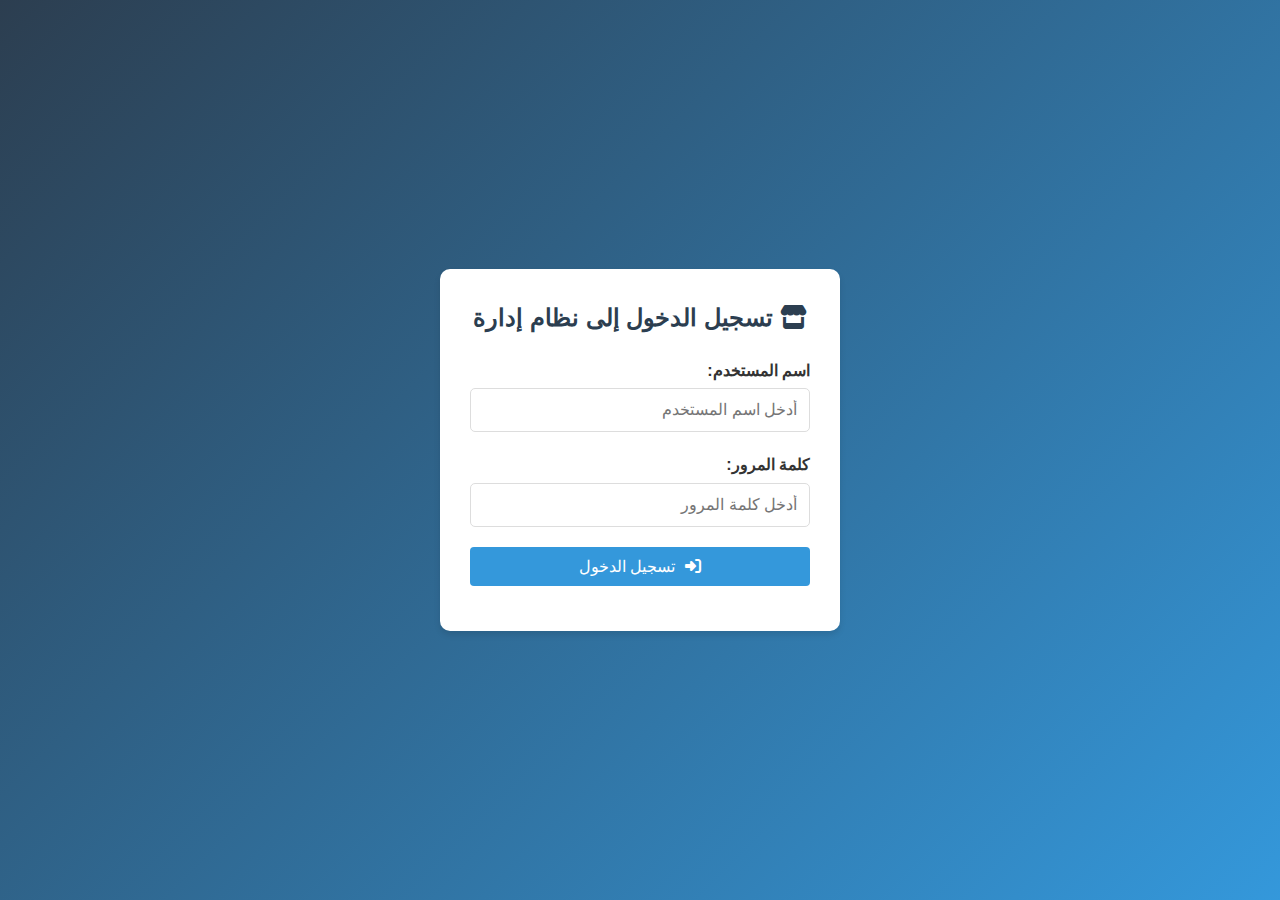
<file: انظمة مبيعات/نظام مبيعات1/index.html>
<!DOCTYPE html>
<html lang="ar" dir="rtl">
<head>
    <meta charset="UTF-8">
    <meta name="viewport" content="width=device-width, initial-scale=1.0">
    <title>نظام إدارة المتكامل - Edara</title>
    <link rel="stylesheet" href="https://cdnjs.cloudflare.com/ajax/libs/font-awesome/6.4.0/css/all.min.css">
    <link rel="stylesheet" href="css/index.css">
</head>
<body>
    <!-- صفحة تسجيل الدخول -->
    <div id="login-page">
        <div class="login-form">
            <h2><i class="fas fa-store"></i> تسجيل الدخول إلى نظام إدارة</h2>
            <div id="login-alert" class="alert alert-error"></div>
            <form id="login-form">
                <div class="form-group">
                    <label for="username">اسم المستخدم:</label>
                    <input type="text" id="username" placeholder="أدخل اسم المستخدم" required>
                </div>
                <div class="form-group">
                    <label for="password">كلمة المرور:</label>
                    <input type="password" id="password" placeholder="أدخل كلمة المرور" required>
                </div>
                <button type="submit" class="btn btn-block"><i class="fas fa-sign-in-alt"></i> تسجيل الدخول</button>
            </form>
        </div>
    </div>

    <!-- لوحة التحكم -->
    <div id="dashboard">
        <header class="header">
            <div class="container header-content">
                <div class="logo"><i class="fas fa-store"></i> نظام إدارة - Edara</div>
                <div class="user-info">
                    <button id="logout-btn"><i class="fas fa-sign-out-alt"></i> تسجيل الخروج</button>
                    <span id="user-greeting">مرحباً, admin</span>
                </div>
            </div>
        </header>

        <div class="container main-content">
            <aside class="sidebar">
                <ul>
                    <li data-section="dashboard-section"><i class="fas fa-tachometer-alt"></i> لوحة التحكم</li>
                    
                    <li class="has-submenu"><i class="fas fa-warehouse"></i> إدارة المخزون
                        <ul class="submenu">
                            <li data-section="inventory-section">الأصناف والمنتجات</li>
                            <li data-section="warehouses-section">المخازن والفروع</li>
                            <li data-section="inventory-movements-section">حركات المخزون</li>
                        </ul>
                    </li>
                    
                    <li class="has-submenu"><i class="fas fa-shopping-cart"></i> إدارة المشتريات
                        <ul class="submenu">
                            <li data-section="purchase-requisitions-section">طلبات الشراء</li>
                            <li data-section="purchase-orders-section">أوامر الشراء</li>
                            <li data-section="vendor-invoices-section">فواتير الموردين</li>
                            <li data-section="purchase-returns-section">مرتجعات المشتريات</li>
                            <li data-section="suppliers-section">حسابات الموردين</li>
                        </ul>
                    </li>
                    
                    <li class="has-submenu"><i class="fas fa-cash-register"></i> إدارة المبيعات
                        <ul class="submenu">
                            <li data-section="quotations-section">عروض الأسعار</li>
                            <li data-section="sales-orders-section">أوامر المبيعات</li>
                            <li data-section="sales-invoices-section">فواتير البيع</li>
                            <li data-section="sales-returns-section">مرتجعات المبيعات</li>
                            <li data-section="customers-section">إدارة العملاء</li>
                            <li data-section="delivery-section">متابعة الشحن</li>
                        </ul>
                    </li>
                    
                    <li data-section="crm-section"><i class="fas fa-users"></i> إدارة العملاء (CRM)</li>
                    
                    <li class="has-submenu"><i class="fas fa-chart-line"></i> المحاسبة المالية
                        <ul class="submenu">
                            <li data-section="accounting-journals-section">قيود اليومية</li>
                            <li data-section="accounts-receivable-section">الذمم المدينة</li>
                            <li data-section="accounts-payable-section">الذمم الدائنة</li>
                            <li data-section="general-ledger-section">دفتر الأستاذ</li>
                        </ul>
                    </li>
                    
                    <li class="has-submenu"><i class="fas fa-chart-bar"></i> التقارير والتحليلات
                        <ul class="submenu">
                            <li data-section="sales-reports-section">تقارير المبيعات</li>
                            <li data-section="profit-analysis-section">تحليل الأرباح</li>
                            <li data-section="inventory-reports-section">تقارير المخزون</li>
                            <li data-section="purchasing-reports-section">تقارير المشتريات</li>
                        </ul>
                    </li>
                    
                    <li data-section="pos-section"><i class="fas fa-desktop"></i> نقاط البيع (POS)</li>
                    
                   
                    <li data-section="users-section"><i class="fas fa-user-cog"></i> إدارة المستخدمين</li>
                </ul>
            </aside>

            <main class="content">
                <!-- التنبيهات -->
                <div id="alert-container"></div>
                
                <!-- قسم لوحة التحكم -->
                <div id="dashboard-section" class="section active">
                    <div class="section-header">
                        <h2><i class="fas fa-tachometer-alt"></i> لوحة التحكم</h2>
                        <span id="current-date"></span>
                    </div>
                    
                    <div class="stats-cards">
                        <div class="stat-card">
                            <i class="fas fa-box"></i>
                            <div class="title">إجمالي المنتجات</div>
                            <div class="value" id="total-products">0</div>
                            <div class="subtitle">منتج في المخزن</div>
                            <div class="progress-bar">
                                <div class="progress" style="width: 75%"></div>
                            </div>
                        </div>
                        
                        <div class="stat-card">
                            <i class="fas fa-shopping-cart"></i>
                            <div class="title">إجمالي المبيعات</div>
                            <div class="value" id="total-sales">0</div>
                            <div class="subtitle">عملية بيع هذا الشهر</div>
                            <div class="progress-bar">
                                <div class="progress" style="width: 60%"></div>
                            </div>
                        </div>
                        
                        <div class="stat-card">
                            <i class="fas fa-users"></i>
                            <div class="title">إجمالي العملاء</div>
                            <div class="value" id="total-clients">0</div>
                            <div class="subtitle">عميل مسجل في النظام</div>
                            <div class="progress-bar">
                                <div class="progress" style="width: 45%"></div>
                            </div>
                        </div>

                        <div class="stat-card">
                            <i class="fas fa-truck"></i>
                            <div class="title">الموردين</div>
                            <div class="value" id="total-suppliers">0</div>
                            <div class="subtitle">مورد مسجل في النظام</div>
                            <div class="progress-bar">
                                <div class="progress" style="width: 30%"></div>
                            </div>
                        </div>
                    </div>
                    
                    <div class="section-header">
                        <h3>آخر المبيعات</h3>
                    </div>
                    
                    <table id="recent-sales">
                        <thead>
                            <tr>
                                <th>رقم العملية</th>
                                <th>العميل</th>
                                <th>المنتج</th>
                                <th>الكمية</th>
                                <th>السعر</th>
                                <th>التاريخ</th>
                            </tr>
                        </thead>
                        <tbody>
                            <!-- سيتم ملؤها بالبيانات من JavaScript -->
                        </tbody>
                    </table>
                </div>

                <!-- قسم إدارة المخزون - الأصناف والمنتجات -->
                <div id="inventory-section" class="section">
                    <div class="section-header">
                        <h2><i class="fas fa-warehouse"></i> إدارة المخزون - الأصناف والمنتجات</h2>
                        <button class="btn" id="add-item-btn"><i class="fas fa-plus"></i> إضافة صنف</button>
                    </div>

                    <div class="tabs">
                        <div class="tab active" data-tab="items-list">قائمة الأصناف</div>
                        <div class="tab" data-tab="categories">الفئات</div>
                        <div class="tab" data-tab="units">وحدات القياس</div>
                    </div>

                    <div class="tab-content active" id="items-list">
                        <div class="search-box">
                            <input type="text" id="search-items" placeholder="ابحث عن منتج...">
                            <button id="search-items-btn"><i class="fas fa-search"></i></button>
                        </div>
                        
                        <div class="add-form" id="item-form" style="display: none;">
                            <h3><i class="fas fa-box"></i> <span id="item-form-title">إضافة صنف جديد</span></h3>
                            <div class="form-row">
                                <div class="form-field">
                                    <label for="item-code">كود الصنف:</label>
                                    <input type="text" id="item-code" required>
                                </div>
                                <div class="form-field">
                                    <label for="item-name">اسم الصنف:</label>
                                    <input type="text" id="item-name" required>
                                </div>
                                <div class="form-field">
                                    <label for="item-category">الفئة:</label>
                                    <select id="item-category" required>
                                        <option value="">اختر الفئة</option>
                                    </select>
                                </div>
                                <div class="form-field">
                                    <label for="item-unit">وحدة القياس:</label>
                                    <select id="item-unit" required>
                                        <option value="">اختر الوحدة</option>
                                    </select>
                                </div>
                            </div>
                            <div class="form-row">
                                <div class="form-field">
                                    <label for="item-cost">التكلفة:</label>
                                    <input type="number" id="item-cost" required>
                                </div>
                                <div class="form-field">
                                    <label for="item-price">سعر البيع:</label>
                                    <input type="number" id="item-price" required>
                                </div>
                                <div class="form-field">
                                    <label for="item-min">الحد الأدنى:</label>
                                    <input type="number" id="item-min" required>
                                </div>
                                <div class="form-field">
                                    <label for="item-max">الحد الأقصى:</label>
                                    <input type="number" id="item-max" required>
                                </div>
                            </div>
                            <div class="form-row">
                                <div class="form-field">
                                    <label for="item-description">وصف الصنف:</label>
                                    <textarea id="item-description" rows="3"></textarea>
                                </div>
                            </div>
                            <button class="btn" id="save-item"><i class="fas fa-save"></i> حفظ</button>
                            <button class="btn" id="cancel-item" style="background-color: var(--accent-color);"><i class="fas fa-times"></i> إلغاء</button>
                        </div>

                        <table id="items-table">
                            <thead>
                                <tr>
                                    <th>#</th>
                                    <th>كود الصنف</th>
                                    <th>اسم الصنف</th>
                                    <th>الفئة</th>
                                    <th>وحدة القياس</th>
                                    <th>التكلفة</th>
                                    <th>سعر البيع</th>
                                    <th>المخزون</th>
                                    <th>الإجراءات</th>
                                </tr>
                            </thead>
                            <tbody>
                                <!-- سيتم ملؤها بالبيانات من JavaScript -->
                            </tbody>
                        </table>
                    </div>

                    <div class="tab-content" id="categories">
                        <div class="add-form" id="category-form" style="display: none;">
                            <h3><i class="fas fa-folder"></i> <span id="category-form-title">إضافة فئة جديدة</span></h3>
                            <div class="form-row">
                                <div class="form-field">
                                    <label for="category-name">اسم الفئة:</label>
                                    <input type="text" id="category-name" required>
                                </div>
                                <div class="form-field">
                                    <label for="category-parent">الفئة الأم:</label>
                                    <select id="category-parent">
                                        <option value="">لا يوجد</option>
                                    </select>
                                </div>
                            </div>
                            <div class="form-row">
                                <div class="form-field">
                                    <label for="category-description">وصف الفئة:</label>
                                    <textarea id="category-description" rows="3"></textarea>
                                </div>
                            </div>
                            <button class="btn" id="save-category"><i class="fas fa-save"></i> حفظ</button>
                            <button class="btn" id="cancel-category" style="background-color: var(--accent-color);"><i class="fas fa-times"></i> إلغاء</button>
                        </div>

                        <button class="btn" id="add-category-btn"><i class="fas fa-plus"></i> إضافة فئة</button>

                        <table id="categories-table">
                            <thead>
                                <tr>
                                    <th>#</th>
                                    <th>اسم الفئة</th>
                                    <th>الفئة الأم</th>
                                    <th>عدد الأصناف</th>
                                    <th>الإجراءات</th>
                                </tr>
                            </thead>
                            <tbody>
                                <!-- سيتم ملؤها بالبيانات من JavaScript -->
                            </tbody>
                        </table>
                    </div>

                    <div class="tab-content" id="units">
                        <div class="add-form" id="unit-form" style="display: none;">
                            <h3><i class="fas fa-balance-scale"></i> <span id="unit-form-title">إضافة وحدة قياس جديدة</span></h3>
                            <div class="form-row">
                                <div class="form-field">
                                    <label for="unit-name">اسم الوحدة:</label>
                                    <input type="text" id="unit-name" required>
                                </div>
                                <div class="form-field">
                                    <label for="unit-symbol">الرمز:</label>
                                    <input type="text" id="unit-symbol" required>
                                </div>
                            </div>
                            <button class="btn" id="save-unit"><i class="fas fa-save"></i> حفظ</button>
                            <button class="btn" id="cancel-unit" style="background-color: var(--accent-color);"><i class="fas fa-times"></i> إلغاء</button>
                        </div>

                        <button class="btn" id="add-unit-btn"><i class="fas fa-plus"></i> إضافة وحدة</button>

                        <table id="units-table">
                            <thead>
                                <tr>
                                    <th>#</th>
                                    <th>اسم الوحدة</th>
                                    <th>الرمز</th>
                                    <th>عدد الأصناف</th>
                                    <th>الإجراءات</th>
                                </tr>
                            </thead>
                            <tbody>
                                <!-- سيتم ملؤها بالبيانات من JavaScript -->
                            </tbody>
                        </table>
                    </div>
                </div>

                <!-- قسم المخازن والفروع -->
                <div id="warehouses-section" class="section">
                    <div class="section-header">
                        <h2><i class="fas fa-warehouse"></i> إدارة المخازن والفروع</h2>
                        <button class="btn" id="add-warehouse-btn"><i class="fas fa-plus"></i> إضافة مخزن</button>
                    </div>

                    <div class="add-form" id="warehouse-form" style="display: none;">
                        <h3><i class="fas fa-warehouse"></i> <span id="warehouse-form-title">إضافة مخزن جديد</span></h3>
                        <div class="form-row">
                            <div class="form-field">
                                <label for="warehouse-code">كود المخزن:</label>
                                <input type="text" id="warehouse-code" required>
                            </div>
                            <div class="form-field">
                                <label for="warehouse-name">اسم المخزن:</label>
                                <input type="text" id="warehouse-name" required>
                            </div>
                            <div class="form-field">
                                <label for="warehouse-type">نوع المخزن:</label>
                                <select id="warehouse-type" required>
                                    <option value="رئيسي">رئيسي</option>
                                    <option value="فرعي">فرعي</option>
                                    <option value="تجزئة">تجزئة</option>
                                    <option value="جملة">جملة</option>
                                </select>
                            </div>
                            <div class="form-field">
                                <label for="warehouse-branch">الفرع:</label>
                                <select id="warehouse-branch" required>
                                    <option value="">اختر الفرع</option>
                                </select>
                            </div>
                        </div>
                        <div class="form-row">
                            <div class="form-field">
                                <label for="warehouse-address">العنوان:</label>
                                <textarea id="warehouse-address" rows="2"></textarea>
                            </div>
                        </div>
                        <div class="form-row">
                            <div class="form-field">
                                <label for="warehouse-manager">المسؤول:</label>
                                <input type="text" id="warehouse-manager">
                            </div>
                            <div class="form-field">
                                <label for="warehouse-phone">هاتف المخزن:</label>
                                <input type="text" id="warehouse-phone">
                            </div>
                            <div class="form-field">
                                <label for="warehouse-capacity">السعة التخزينية:</label>
                                <input type="number" id="warehouse-capacity" placeholder="بالأمتار المكعبة">
                            </div>
                        </div>
                        <button class="btn" id="save-warehouse"><i class="fas fa-save"></i> حفظ</button>
                        <button class="btn" id="cancel-warehouse" style="background-color: var(--accent-color);"><i class="fas fa-times"></i> إلغاء</button>
                    </div>

                    <table id="warehouses-table">
                        <thead>
                            <tr>
                                <th>#</th>
                                <th>كود المخزن</th>
                                <th>اسم المخزن</th>
                                <th>النوع</th>
                                <th>الفرع</th>
                                <th>العنوان</th>
                                <th>المسؤول</th>
                                <th>الإجراءات</th>
                            </tr>
                        </thead>
                        <tbody>
                            <!-- سيتم ملؤها بالبيانات من JavaScript -->
                        </tbody>
                    </table>
                </div>

                <!-- قسم حركات المخزون -->
                <div id="inventory-movements-section" class="section">
                    <div class="section-header">
                        <h2><i class="fas fa-exchange-alt"></i> حركات المخزون</h2>
                        <button class="btn" id="add-movement-btn"><i class="fas fa-plus"></i> إضافة حركة</button>
                    </div>

                    <div class="add-form" id="movement-form" style="display: none;">
                        <h3><i class="fas fa-exchange-alt"></i> <span id="movement-form-title">إضافة حركة مخزون</span></h3>
                        <div class="form-row">
                            <div class="form-field">
                                <label for="movement-type">نوع الحركة:</label>
                                <select id="movement-type" required>
                                    <option value="إضافة">إضافة</option>
                                    <option value="صرف">صرف</option>
                                    <option value="تحويل">تحويل</option>
                                    <option value="تعديل">تعديل</option>
                                </select>
                            </div>
                            <div class="form-field">
                                <label for="movement-date">تاريخ الحركة:</label>
                                <input type="date" id="movement-date" required>
                            </div>
                            <div class="form-field">
                                <label for="movement-item">الصنف:</label>
                                <select id="movement-item" required>
                                    <option value="">اختر الصنف</option>
                                </select>
                            </div>
                            <div class="form-field">
                                <label for="movement-quantity">الكمية:</label>
                                <input type="number" id="movement-quantity" required>
                            </div>
                        </div>
                        <div class="form-row">
                            <div class="form-field">
                                <label for="movement-source">المصدر:</label>
                                <select id="movement-source">
                                    <option value="">اختر المصدر</option>
                                </select>
                            </div>
                            <div class="form-field">
                                <label for="movement-destination">الوجهة:</label>
                                <select id="movement-destination">
                                    <option value="">اختر الوجهة</option>
                                </select>
                            </div>
                            <div class="form-field">
                                <label for="movement-reference">المرجع:</label>
                                <input type="text" id="movement-reference">
                            </div>
                        </div>
                        <div class="form-row">
                            <div class="form-field">
                                <label for="movement-notes">ملاحظات:</label>
                                <textarea id="movement-notes" rows="3"></textarea>
                            </div>
                        </div>
                        <button class="btn" id="save-movement"><i class="fas fa-save"></i> حفظ</button>
                        <button class="btn" id="cancel-movement" style="background-color: var(--accent-color);"><i class="fas fa-times"></i> إلغاء</button>
                    </div>

                    <div class="search-box">
                        <input type="text" id="search-movements" placeholder="ابحث في حركات المخزون...">
                        <button id="search-movements-btn"><i class="fas fa-search"></i></button>
                    </div>

                    <table id="movements-table">
                        <thead>
                            <tr>
                                <th>#</th>
                                <th>نوع الحركة</th>
                                <th>التاريخ</th>
                                <th>الصنف</th>
                                <th>الكمية</th>
                                <th>المصدر</th>
                                <th>الوجهة</th>
                                <th>المرجع</th>
                                <th>الإجراءات</th>
                            </tr>
                        </thead>
                        <tbody>
                            <!-- سيتم ملؤها بالبيانات من JavaScript -->
                        </tbody>
                    </table>
                </div>

                <!-- قسم المشتريات - طلبات الشراء -->
                <div id="purchase-requisitions-section" class="section">
                    <div class="section-header">
                        <h2><i class="fas fa-shopping-cart"></i> إدارة المشتريات - طلبات الشراء</h2>
                        <button class="btn" id="add-purchase-requisition-btn"><i class="fas fa-plus"></i> طلب شراء جديد</button>
                    </div>

                    <div class="add-form" id="purchase-requisition-form" style="display: none;">
                        <h3><i class="fas fa-shopping-cart"></i> <span id="purchase-requisition-form-title">طلب شراء جديد</span></h3>
                        <div class="form-row">
                            <div class="form-field">
                                <label for="requisition-number">رقم الطلب:</label>
                                <input type="text" id="requisition-number" required>
                            </div>
                            <div class="form-field">
                                <label for="requisition-date">تاريخ الطلب:</label>
                                <input type="date" id="requisition-date" required>
                            </div>
                            <div class="form-field">
                                <label for="requisition-warehouse">المخزن المستلم:</label>
                                <select id="requisition-warehouse" required>
                                    <option value="">اختر المخزن</option>
                                </select>
                            </div>
                            <div class="form-field">
                                <label for="requisition-requested-by">مقدم الطلب:</label>
                                <input type="text" id="requisition-requested-by" required>
                            </div>
                        </div>
                        
                        <div class="form-row">
                            <div class="form-field">
                                <label for="requisition-item">الصنف:</label>
                                <select id="requisition-item" required>
                                    <option value="">اختر الصنف</option>
                                </select>
                            </div>
                            <div class="form-field">
                                <label for="requisition-quantity">الكمية:</label>
                                <input type="number" id="requisition-quantity" required>
                            </div>
                            <div class="form-field">
                                <label for="requisition-unit">الوحدة:</label>
                                <select id="requisition-unit" required>
                                    <option value="">اختر الوحدة</option>
                                </select>
                            </div>
                            <div class="form-field">
                                <button class="btn" id="add-requisition-item" style="margin-top: 25px;"><i class="fas fa-plus"></i> إضافة</button>
                            </div>
                        </div>

                        <div class="form-row">
                            <div class="form-field">
                                <h4>الأصناف المطلوبة:</h4>
                                <table id="requisition-items-table">
                                    <thead>
                                        <tr>
                                            <th>الصنف</th>
                                            <th>الكمية</th>
                                            <th>الوحدة</th>
                                            <th>الإجراء</th>
                                        </tr>
                                    </thead>
                                    <tbody>
                                        <!-- سيتم ملؤها بالبيانات من JavaScript -->
                                    </tbody>
                                </table>
                            </div>
                        </div>

                        <div class="form-row">
                            <div class="form-field">
                                <label for="requisition-notes">ملاحظات:</label>
                                <textarea id="requisition-notes" rows="3"></textarea>
                            </div>
                        </div>
                        <button class="btn" id="save-purchase-requisition"><i class="fas fa-save"></i> حفظ</button>
                        <button class="btn" id="cancel-purchase-requisition" style="background-color: var(--accent-color);"><i class="fas fa-times"></i> إلغاء</button>
                    </div>

                    <div class="tabs">
                        <div class="tab active" data-tab="requisitions-list">طلبات الشراء</div>
                        <div class="tab" data-tab="requisitions-approval">الموافقة على الطلبات</div>
                    </div>

                    <div class="tab-content active" id="requisitions-list">
                        <div class="search-box">
                            <input type="text" id="search-requisitions" placeholder="ابحث في طلبات الشراء...">
                            <button id="search-requisitions-btn"><i class="fas fa-search"></i></button>
                        </div>

                        <table id="purchase-requisitions-table">
                            <thead>
                                <tr>
                                    <th>#</th>
                                    <th>رقم الطلب</th>
                                    <th>تاريخ الطلب</th>
                                    <th>مقدم الطلب</th>
                                    <th>المخزن</th>
                                    <th>عدد الأصناف</th>
                                    <th>الحالة</th>
                                    <th>الإجراءات</th>
                                </tr>
                            </thead>
                            <tbody>
                                <!-- سيتم ملؤها بالبيانات من JavaScript -->
                            </tbody>
                        </table>
                    </div>

                    <div class="tab-content" id="requisitions-approval">
                        <h3>طلبات الشراء التي تحتاج إلى موافقة</h3>
                        <table id="approval-requisitions-table">
                            <thead>
                                <tr>
                                    <th>#</th>
                                    <th>رقم الطلب</th>
                                    <th>تاريخ الطلب</th>
                                    <th>مقدم الطلب</th>
                                    <th>المخزن</th>
                                    <th>عدد الأصناف</th>
                                    <th>الإجراءات</th>
                                </tr>
                            </thead>
                            <tbody>
                                <!-- سيتم ملؤها بالبيانات من JavaScript -->
                            </tbody>
                        </table>
                    </div>
                </div>

                <!-- قسم أوامر الشراء -->
                <div id="purchase-orders-section" class="section">
                    <div class="section-header">
                        <h2><i class="fas fa-file-invoice"></i> إدارة المشتريات - أوامر الشراء</h2>
                        <button class="btn" id="add-purchase-order-btn"><i class="fas fa-plus"></i> أمر شراء جديد</button>
                    </div>

                    <div class="add-form" id="purchase-order-form" style="display: none;">
                        <h3><i class="fas fa-file-invoice"></i> <span id="purchase-order-form-title">أمر شراء جديد</span></h3>
                        <div class="form-row">
                            <div class="form-field">
                                <label for="purchase-order-number">رقم الأمر:</label>
                                <input type="text" id="purchase-order-number" required>
                            </div>
                            <div class="form-field">
                                <label for="purchase-order-date">تاريخ الأمر:</label>
                                <input type="date" id="purchase-order-date" required>
                            </div>
                            <div class="form-field">
                                <label for="purchase-order-supplier">المورد:</label>
                                <select id="purchase-order-supplier" required>
                                    <option value="">اختر المورد</option>
                                </select>
                            </div>
                            <div class="form-field">
                                <label for="purchase-order-warehouse">المخزن المستلم:</label>
                                <select id="purchase-order-warehouse" required>
                                    <option value="">اختر المخزن</option>
                                </select>
                            </div>
                        </div>
                        
                        <div class="form-row">
                            <div class="form-field">
                                <label for="purchase-order-item">الصنف:</label>
                                <select id="purchase-order-item" required>
                                    <option value="">اختر الصنف</option>
                                </select>
                            </div>
                            <div class="form-field">
                                <label for="purchase-order-quantity">الكمية:</label>
                                <input type="number" id="purchase-order-quantity" required>
                            </div>
                            <div class="form-field">
                                <label for="purchase-order-unit">الوحدة:</label>
                                <select id="purchase-order-unit" required>
                                    <option value="">اختر الوحدة</option>
                                </select>
                            </div>
                            <div class="form-field">
                                <label for="purchase-order-price">السعر:</label>
                                <input type="number" id="purchase-order-price" required>
                            </div>
                            <div class="form-field">
                                <button class="btn" id="add-purchase-order-item" style="margin-top: 25px;"><i class="fas fa-plus"></i> إضافة</button>
                            </div>
                        </div>

                        <div class="form-row">
                            <div class="form-field">
                                <h4>الأصناف المطلوبة:</h4>
                                <table id="purchase-order-items-table">
                                    <thead>
                                        <tr>
                                            <th>الصنف</th>
                                            <th>الكمية</th>
                                            <th>الوحدة</th>
                                            <th>السعر</th>
                                            <th>المجموع</th>
                                            <th>الإجراء</th>
                                        </tr>
                                    </thead>
                                    <tbody>
                                        <!-- سيتم ملؤها بالبيانات من JavaScript -->
                                    </tbody>
                                </table>
                            </div>
                        </div>

                        <div class="form-row">
                            <div class="form-field">
                                <label for="purchase-order-total">الإجمالي:</label>
                                <input type="text" id="purchase-order-total" readonly>
                            </div>
                            <div class="form-field">
                                <label for="purchase-order-tax">الضريبة:</label>
                                <input type="number" id="purchase-order-tax" value="0">
                            </div>
                            <div class="form-field">
                                <label for="purchase-order-discount">الخصم:</label>
                                <input type="number" id="purchase-order-discount" value="0">
                            </div>
                            <div class="form-field">
                                <label for="purchase-order-net">الصافي:</label>
                                <input type="text" id="purchase-order-net" readonly>
                            </div>
                        </div>

                        <div class="form-row">
                            <div class="form-field">
                                <label for="purchase-order-notes">ملاحظات:</label>
                                <textarea id="purchase-order-notes" rows="3"></textarea>
                            </div>
                        </div>
                        <button class="btn" id="save-purchase-order"><i class="fas fa-save"></i> حفظ</button>
                        <button class="btn" id="cancel-purchase-order" style="background-color: var(--accent-color);"><i class="fas fa-times"></i> إلغاء</button>
                    </div>

                    <div class="search-box">
                        <input type="text" id="search-purchase-orders" placeholder="ابحث في أوامر الشراء...">
                        <button id="search-purchase-orders-btn"><i class="fas fa-search"></i></button>
                    </div>

                    <table id="purchase-orders-table">
                        <thead>
                            <tr>
                                <th>#</th>
                                <th>رقم الأمر</th>
                                <th>تاريخ الأمر</th>
                                <th>المورد</th>
                                <th>المخزن</th>
                                <th>عدد الأصناف</th>
                                <th>الإجمالي</th>
                                <th>الحالة</th>
                                <th>الإجراءات</th>
                            </tr>
                        </thead>
                        <tbody>
                            <!-- سيتم ملؤها بالبيانات من JavaScript -->
                        </tbody>
                    </table>
                </div>

                <!-- قسم فواتير الموردين -->
                <div id="vendor-invoices-section" class="section">
                    <div class="section-header">
                        <h2><i class="fas fa-file-invoice-dollar"></i> إدارة المشتريات - فواتير الموردين</h2>
                        <button class="btn" id="add-vendor-invoice-btn"><i class="fas fa-plus"></i> فاتورة جديدة</button>
                    </div>

                    <div class="add-form" id="vendor-invoice-form" style="display: none;">
                        <h3><i class="fas fa-file-invoice-dollar"></i> <span id="vendor-invoice-form-title">فاتورة مورد جديدة</span></h3>
                        <div class="form-row">
                            <div class="form-field">
                                <label for="vendor-invoice-number">رقم الفاتورة:</label>
                                <input type="text" id="vendor-invoice-number" required>
                            </div>
                            <div class="form-field">
                                <label for="vendor-invoice-date">تاريخ الفاتورة:</label>
                                <input type="date" id="vendor-invoice-date" required>
                            </div>
                            <div class="form-field">
                                <label for="vendor-invoice-supplier">المورد:</label>
                                <select id="vendor-invoice-supplier" required>
                                    <option value="">اختر المورد</option>
                                </select>
                            </div>
                            <div class="form-field">
                                <label for="vendor-invoice-purchase-order">أمر الشراء:</label>
                                <select id="vendor-invoice-purchase-order">
                                    <option value="">اختر أمر الشراء (اختياري)</option>
                                </select>
                            </div>
                        </div>
                        
                        <div class="form-row">
                            <div class="form-field">
                                <label for="vendor-invoice-item">الصنف:</label>
                                <select id="vendor-invoice-item" required>
                                    <option value="">اختر الصنف</option>
                                </select>
                            </div>
                            <div class="form-field">
                                <label for="vendor-invoice-quantity">الكمية:</label>
                                <input type="number" id="vendor-invoice-quantity" required>
                            </div>
                            <div class="form-field">
                                <label for="vendor-invoice-unit">الوحدة:</label>
                                <select id="vendor-invoice-unit" required>
                                    <option value="">اختر الوحدة</option>
                                </select>
                            </div>
                            <div class="form-field">
                                <label for="vendor-invoice-price">السعر:</label>
                                <input type="number" id="vendor-invoice-price" required>
                            </div>
                            <div class="form-field">
                                <button class="btn" id="add-vendor-invoice-item" style="margin-top: 25px;"><i class="fas fa-plus"></i> إضافة</button>
                            </div>
                        </div>

                        <div class="form-row">
                            <div class="form-field">
                                <h4>الأصناف:</h4>
                                <table id="vendor-invoice-items-table">
                                    <thead>
                                        <tr>
                                            <th>الصنف</th>
                                            <th>الكمية</th>
                                            <th>الوحدة</th>
                                            <th>السعر</th>
                                            <th>المجموع</th>
                                            <th>الإجراء</th>
                                        </tr>
                                    </thead>
                                    <tbody>
                                        <!-- سيتم ملؤها بالبيانات من JavaScript -->
                                    </tbody>
                                </table>
                            </div>
                        </div>

                        <div class="form-row">
                            <div class="form-field">
                                <label for="vendor-invoice-total">الإجمالي:</label>
                                <input type="text" id="vendor-invoice-total" readonly>
                            </div>
                            <div class="form-field">
                                <label for="vendor-invoice-tax">الضريبة:</label>
                                <input type="number" id="vendor-invoice-tax" value="0">
                            </div>
                            <div class="form-field">
                                <label for="vendor-invoice-discount">الخصم:</label>
                                <input type="number" id="vendor-invoice-discount" value="0">
                            </div>
                            <div class="form-field">
                                <label for="vendor-invoice-net">الصافي:</label>
                                <input type="text" id="vendor-invoice-net" readonly>
                            </div>
                        </div>

                        <div class="form-row">
                            <div class="form-field">
                                <label for="vendor-invoice-notes">ملاحظات:</label>
                                <textarea id="vendor-invoice-notes" rows="3"></textarea>
                            </div>
                        </div>
                        <button class="btn" id="save-vendor-invoice"><i class="fas fa-save"></i> حفظ</button>
                        <button class="btn" id="cancel-vendor-invoice" style="background-color: var(--accent-color);"><i class="fas fa-times"></i> إلغاء</button>
                    </div>

                    <div class="search-box">
                        <input type="text" id="search-vendor-invoices" placeholder="ابحث في فواتير الموردين...">
                        <button id="search-vendor-invoices-btn"><i class="fas fa-search"></i></button>
                    </div>

                    <table id="vendor-invoices-table">
                        <thead>
                            <tr>
                                <th>#</th>
                                <th>رقم الفاتورة</th>
                                <th>تاريخ الفاتورة</th>
                                <th>المورد</th>
                                <th>أمر الشراء</th>
                                <th>عدد الأصناف</th>
                                <th>الصافي</th>
                                <th>الحالة</th>
                                <th>الإجراءات</th>
                            </tr>
                        </thead>
                        <tbody>
                            <!-- سيتم ملؤها بالبيانات من JavaScript -->
                        </tbody>
                    </table>
                </div>

                <!-- قسم مرتجعات المشتريات -->
                <div id="purchase-returns-section" class="section">
                    <div class="section-header">
                        <h2><i class="fas fa-undo"></i> إدارة المشتريات - مرتجعات المشتريات</h2>
                        <button class="btn" id="add-purchase-return-btn"><i class="fas fa-plus"></i> مرتجع جديد</button>
                    </div>

                    <div class="add-form" id="purchase-return-form" style="display: none;">
                        <h3><i class="fas fa-undo"></i> <span id="purchase-return-form-title">مرتجع مشتريات جديد</span></h3>
                        <div class="form-row">
                            <div class="form-field">
                                <label for="purchase-return-number">رقم المرتجع:</label>
                                <input type="text" id="purchase-return-number" required>
                            </div>
                            <div class="form-field">
                                <label for="purchase-return-date">تاريخ المرتجع:</label>
                                <input type="date" id="purchase-return-date" required>
                            </div>
                            <div class="form-field">
                                <label for="purchase-return-supplier">المورد:</label>
                                <select id="purchase-return-supplier" required>
                                    <option value="">اختر المورد</option>
                                </select>
                            </div>
                            <div class="form-field">
                                <label for="purchase-return-vendor-invoice">فاتورة المورد:</label>
                                <select id="purchase-return-vendor-invoice">
                                    <option value="">اختر فاتورة المورد (اختياري)</option>
                                </select>
                            </div>
                        </div>
                        
                        <div class="form-row">
                            <div class="form-field">
                                <label for="purchase-return-item">الصنف:</label>
                                <select id="purchase-return-item" required>
                                    <option value="">اختر الصنف</option>
                                </select>
                            </div>
                            <div class="form-field">
                                <label for="purchase-return-quantity">الكمية:</label>
                                <input type="number" id="purchase-return-quantity" required>
                            </div>
                            <div class="form-field">
                                <label for="purchase-return-unit">الوحدة:</label>
                                <select id="purchase-return-unit" required>
                                    <option value="">اختر الوحدة</option>
                                </select>
                            </div>
                            <div class="form-field">
                                <label for="purchase-return-reason">سبب الإرجاع:</label>
                                <select id="purchase-return-reason" required>
                                    <option value="">اختر السبب</option>
                                    <option value="تالف">تالف</option>
                                    <option value="غير مطابق للمواصفات">غير مطابق للمواصفات</option>
                                    <option value="خطأ في الكمية">خطأ في الكمية</option>
                                    <option value="خطأ في الطلب">خطأ في الطلب</option>
                                    <option value="آخر">آخر</option>
                                </select>
                            </div>
                            <div class="form-field">
                                <button class="btn" id="add-purchase-return-item" style="margin-top: 25px;"><i class="fas fa-plus"></i> إضافة</button>
                            </div>
                        </div>

                        <div class="form-row">
                            <div class="form-field">
                                <h4>الأصناف المرتجعة:</h4>
                                <table id="purchase-return-items-table">
                                    <thead>
                                        <tr>
                                            <th>الصنف</th>
                                            <th>الكمية</th>
                                            <th>الوحدة</th>
                                            <th>سبب الإرجاع</th>
                                            <th>الإجراء</th>
                                        </tr>
                                    </thead>
                                    <tbody>
                                        <!-- سيتم ملؤها بالبيانات من JavaScript -->
                                    </tbody>
                                </table>
                            </div>
                        </div>

                        <div class="form-row">
                            <div class="form-field">
                                <label for="purchase-return-notes">ملاحظات:</label>
                                <textarea id="purchase-return-notes" rows="3"></textarea>
                            </div>
                        </div>
                        <button class="btn" id="save-purchase-return"><i class="fas fa-save"></i> حفظ</button>
                        <button class="btn" id="cancel-purchase-return" style="background-color: var(--accent-color);"><i class="fas fa-times"></i> إلغاء</button>
                    </div>

                    <div class="search-box">
                        <input type="text" id="search-purchase-returns" placeholder="ابحث في مرتجعات المشتريات...">
                        <button id="search-purchase-returns-btn"><i class="fas fa-search"></i></button>
                    </div>

                    <table id="purchase-returns-table">
                        <thead>
                            <tr>
                                <th>#</th>
                                <th>رقم المرتجع</th>
                                <th>تاريخ المرتجع</th>
                                <th>المورد</th>
                                <th>فاتورة المورد</th>
                                <th>عدد الأصناف</th>
                                <th>الحالة</th>
                                <th>الإجراءات</th>
                            </tr>
                        </thead>
                        <tbody>
                            <!-- سيتم ملؤها بالبيانات من JavaScript -->
                        </tbody>
                    </table>
                </div>

                <!-- قسم حسابات الموردين -->
                <div id="suppliers-section" class="section">
                    <div class="section-header">
                        <h2><i class="fas fa-truck-loading"></i> إدارة المشتريات - حسابات الموردين</h2>
                        <button class="btn" id="add-supplier-btn"><i class="fas fa-plus"></i> إضافة مورد</button>
                    </div>

                    <div class="add-form" id="supplier-form" style="display: none;">
                        <h3><i class="fas fa-truck-loading"></i> <span id="supplier-form-title">إضافة مورد جديد</span></h3>
                        <div class="form-row">
                            <div class="form-field">
                                <label for="supplier-code">كود المورد:</label>
                                <input type="text" id="supplier-code" required>
                            </div>
                            <div class="form-field">
                                <label for="supplier-name">اسم المورد:</label>
                                <input type="text" id="supplier-name" required>
                            </div>
                            <div class="form-field">
                                <label for="supplier-type">نوع المورد:</label>
                                <select id="supplier-type" required>
                                    <option value="محلي">محلي</option>
                                    <option value="دولي">دولي</option>
                                    <option value="وكيل">وكيل</option>
                                    <option value="موزع">موزع</option>
                                </select>
                            </div>
                        </div>
                        <div class="form-row">
                            <div class="form-field">
                                <label for="supplier-contact-person">اسم المسؤول:</label>
                                <input type="text" id="supplier-contact-person">
                            </div>
                            <div class="form-field">
                                <label for="supplier-phone">هاتف المورد:</label>
                                <input type="text" id="supplier-phone">
                            </div>
                            <div class="form-field">
                                <label for="supplier-email">البريد الإلكتروني:</label>
                                <input type="email" id="supplier-email">
                            </div>
                        </div>
                        <div class="form-row">
                            <div class="form-field">
                                <label for="supplier-address">عنوان المورد:</label>
                                <textarea id="supplier-address" rows="2"></textarea>
                            </div>
                        </div>
                        <div class="form-row">
                            <div class="form-field">
                                <label for="supplier-payment-terms">شروط الدفع:</label>
                                <input type="text" id="supplier-payment-terms">
                            </div>
                            <div class="form-field">
                                <label for="supplier-credit-limit">الحد الائتماني:</label>
                                <input type="number" id="supplier-credit-limit">
                            </div>
                        </div>
                        <button class="btn" id="save-supplier"><i class="fas fa-save"></i> حفظ</button>
                        <button class="btn" id="cancel-supplier" style="background-color: var(--accent-color);"><i class="fas fa-times"></i> إلغاء</button>
                    </div>

                    <div class="tabs">
                        <div class="tab active" data-tab="suppliers-list">قائمة الموردين</div>
                        <div class="tab" data-tab="suppliers-balances">أرصدة الموردين</div>
                        <div class="tab" data-tab="suppliers-payments">مدفوعات الموردين</div>
                    </div>

                    <div class="tab-content active" id="suppliers-list">
                        <div class="search-box">
                            <input type="text" id="search-suppliers" placeholder="ابحث عن مورد...">
                            <button id="search-suppliers-btn"><i class="fas fa-search"></i></button>
                        </div>

                        <table id="suppliers-table">
                            <thead>
                                <tr>
                                    <th>#</th>
                                    <th>كود المورد</th>
                                    <th>اسم المورد</th>
                                    <th>النوع</th>
                                    <th>هاتف المورد</th>
                                    <th>البريد الإلكتروني</th>
                                    <th>الحد الائتماني</th>
                                    <th>الإجراءات</th>
                                </tr>
                            </thead>
                            <tbody>
                                <!-- سيتم ملؤها بالبيانات من JavaScript -->
                            </tbody>
                        </table>
                    </div>

                    <div class="tab-content" id="suppliers-balances">
                        <h3>أرصدة الموردين</h3>
                        <table id="suppliers-balances-table">
                            <thead>
                                <tr>
                                    <th>#</th>
                                    <th>اسم المورد</th>
                                    <th>الرصيد الحالي</th>
                                    <th>الحد الائتماني</th>
                                    <th>آخر عملية</th>
                                    <th>الحالة</th>
                                </tr>
                            </thead>
                            <tbody>
                                <!-- سيتم ملؤها بالبيانات من JavaScript -->
                            </tbody>
                        </table>
                    </div>

                    <div class="tab-content" id="suppliers-payments">
                        <h3>مدفوعات الموردين</h3>
                        <div class="search-box">
                            <input type="text" id="search-supplier-payments" placeholder="ابحث في مدفوعات الموردين...">
                            <button id="search-supplier-payments-btn"><i class="fas fa-search"></i></button>
                        </div>

                        <table id="suppliers-payments-table">
                            <thead>
                                <tr>
                                    <th>#</th>
                                    <th>رقم العملية</th>
                                    <th>التاريخ</th>
                                    <th>المورد</th>
                                    <th>المبلغ</th>
                                    <th>طريقة الدفع</th>
                                    <th>الحالة</th>
                                    <th>الإجراءات</th>
                                </tr>
                            </thead>
                            <tbody>
                                <!-- سيتم ملؤها بالبيانات من JavaScript -->
                            </tbody>
                        </table>
                    </div>
                </div>
<!-- قسم عروض الأسعار -->
<div id="quotations-section" class="section">
    <div class="section-header">
        <h2><i class="fas fa-file-invoice"></i> إدارة المبيعات - عروض الأسعار</h2>
        <button class="btn" id="add-quotation-btn"><i class="fas fa-plus"></i> إنشاء عرض سعر</button>
    </div>

    <div class="add-form" id="quotation-form" style="display: none;">
        <h3><i class="fas fa-file-invoice"></i> <span id="quotation-form-title">عرض سعر جديد</span></h3>
        <div class="form-row">
            <div class="form-field">
                <label for="quotation-number">رقم عرض السعر:</label>
                <input type="text" id="quotation-number" required>
            </div>
            <div class="form-field">
                <label for="quotation-date">تاريخ العرض:</label>
                <input type="date" id="quotation-date" required>
            </div>
            <div class="form-field">
                <label for="quotation-customer">العميل:</label>
                <select id="quotation-customer" required>
                    <option value="">اختر العميل</option>
                </select>
            </div>
            <div class="form-field">
                <label for="quotation-validity">صلاحية العرض (أيام):</label>
                <input type="number" id="quotation-validity" value="30" required>
            </div>
        </div>
        
        <div class="form-row">
            <div class="form-field">
                <label for="quotation-item">الصنف:</label>
                <select id="quotation-item" required>
                    <option value="">اختر الصنف</option>
                </select>
            </div>
            <div class="form-field">
                <label for="quotation-quantity">الكمية:</label>
                <input type="number" id="quotation-quantity" required>
            </div>
            <div class="form-field">
                <label for="quotation-price">السعر:</label>
                <input type="number" id="quotation-price" required>
            </div>
            <div class="form-field">
                <label for="quotation-discount">الخصم (%):</label>
                <input type="number" id="quotation-discount" value="0">
            </div>
            <div class="form-field">
                <button class="btn" id="add-quotation-item" style="margin-top: 25px;"><i class="fas fa-plus"></i> إضافة</button>
            </div>
        </div>

        <div class="form-row">
            <div class="form-field">
                <h4>الأصناف:</h4>
                <table id="quotation-items-table">
                    <thead>
                        <tr>
                            <th>الصنف</th>
                            <th>الكمية</th>
                            <th>السعر</th>
                            <th>الخصم</th>
                            <th>المجموع</th>
                            <th>الإجراء</th>
                        </tr>
                    </thead>
                    <tbody>
                        <!-- سيتم ملؤها بالبيانات من JavaScript -->
                    </tbody>
                </table>
            </div>
        </div>

        <div class="form-row">
            <div class="form-field">
                <label for="quotation-subtotal">المجموع الفرعي:</label>
                <input type="text" id="quotation-subtotal" readonly>
            </div>
            <div class="form-field">
                <label for="quotation-tax">الضريبة (%):</label>
                <input type="number" id="quotation-tax" value="15">
            </div>
            <div class="form-field">
                <label for="quotation-total">الإجمالي:</label>
                <input type="text" id="quotation-total" readonly>
            </div>
        </div>

        <div class="form-row">
            <div class="form-field">
                <label for="quotation-notes">ملاحظات:</label>
                <textarea id="quotation-notes" rows="3"></textarea>
            </div>
        </div>
        <button class="btn" id="save-quotation"><i class="fas fa-save"></i> حفظ</button>
        <button class="btn" id="cancel-quotation" style="background-color: var(--accent-color);"><i class="fas fa-times"></i> إلغاء</button>
    </div>

    <div class="search-box">
        <input type="text" id="search-quotations" placeholder="ابحث في عروض الأسعار...">
        <button id="search-quotations-btn"><i class="fas fa-search"></i></button>
    </div>

    <table id="quotations-table">
        <thead>
            <tr>
                <th>#</th>
                <th>رقم العرض</th>
                <th>التاريخ</th>
                <th>العميل</th>
                <th>المجموع</th>
                <th>الحالة</th>
                <th>صلاحية حتى</th>
                <th>الإجراءات</th>
            </tr>
        </thead>
        <tbody>
            <!-- سيتم ملؤها بالبيانات من JavaScript -->
        </tbody>
    </table>
</div>

<!-- قسم أوامر المبيعات -->
<div id="sales-orders-section" class="section">
    <div class="section-header">
        <h2><i class="fas fa-file-contract"></i> إدارة المبيعات - أوامر المبيعات</h2>
        <button class="btn" id="add-sales-order-btn"><i class="fas fa-plus"></i> إنشاء أمر بيع</button>
    </div>

    <div class="add-form" id="sales-order-form" style="display: none;">
        <h3><i class="fas fa-file-contract"></i> <span id="sales-order-form-title">أمر بيع جديد</span></h3>
        <div class="form-row">
            <div class="form-field">
                <label for="sales-order-number">رقم أمر البيع:</label>
                <input type="text" id="sales-order-number" required>
            </div>
            <div class="form-field">
                <label for="sales-order-date">تاريخ الأمر:</label>
                <input type="date" id="sales-order-date" required>
            </div>
            <div class="form-field">
                <label for="sales-order-customer">العميل:</label>
                <select id="sales-order-customer" required>
                    <option value="">اختر العميل</option>
                </select>
            </div>
            <div class="form-field">
                <label for="sales-order-quotation">عرض السعر (اختياري):</label>
                <select id="sales-order-quotation">
                    <option value="">اختر عرض السعر</option>
                </select>
            </div>
        </div>
        
        <div class="form-row">
            <div class="form-field">
                <label for="sales-order-item">الصنف:</label>
                <select id="sales-order-item" required>
                    <option value="">اختر الصنف</option>
                </select>
            </div>
            <div class="form-field">
                <label for="sales-order-quantity">الكمية:</label>
                <input type="number" id="sales-order-quantity" required>
            </div>
            <div class="form-field">
                <label for="sales-order-price">السعر:</label>
                <input type="number" id="sales-order-price" required>
            </div>
            <div class="form-field">
                <label for="sales-order-discount">الخصم (%):</label>
                <input type="number" id="sales-order-discount" value="0">
            </div>
            <div class="form-field">
                <button class="btn" id="add-sales-order-item" style="margin-top: 25px;"><i class="fas fa-plus"></i> إضافة</button>
            </div>
        </div>

        <div class="form-row">
            <div class="form-field">
                <h4>الأصناف:</h4>
                <table id="sales-order-items-table">
                    <thead>
                        <tr>
                            <th>الصنف</th>
                            <th>الكمية</th>
                            <th>السعر</th>
                            <th>الخصم</th>
                            <th>المجموع</th>
                            <th>الإجراء</th>
                        </tr>
                    </thead>
                    <tbody>
                        <!-- سيتم ملؤها بالبيانات من JavaScript -->
                    </tbody>
                </table>
            </div>
        </div>

        <div class="form-row">
            <div class="form-field">
                <label for="sales-order-subtotal">المجموع الفرعي:</label>
                <input type="text" id="sales-order-subtotal" readonly>
            </div>
            <div class="form-field">
                <label for="sales-order-tax">الضريبة (%):</label>
                <input type="number" id="sales-order-tax" value="15">
            </div>
            <div class="form-field">
                <label for="sales-order-total">الإجمالي:</label>
                <input type="text" id="sales-order-total" readonly>
            </div>
        </div>

        <div class="form-row">
            <div class="form-field">
                <label for="sales-order-shipping">عنوان الشحن:</label>
                <textarea id="sales-order-shipping" rows="2"></textarea>
            </div>
            <div class="form-field">
                <label for="sales-order-notes">ملاحظات:</label>
                <textarea id="sales-order-notes" rows="2"></textarea>
            </div>
        </div>
        <button class="btn" id="save-sales-order"><i class="fas fa-save"></i> حفظ</button>
        <button class="btn" id="cancel-sales-order" style="background-color: var(--accent-color);"><i class="fas fa-times"></i> إلغاء</button>
    </div>

    <div class="search-box">
        <input type="text" id="search-sales-orders" placeholder="ابحث في أوامر المبيعات...">
        <button id="search-sales-orders-btn"><i class="fas fa-search"></i></button>
    </div>

    <table id="sales-orders-table">
        <thead>
            <tr>
                <th>#</th>
                <th>رقم الأمر</th>
                <th>التاريخ</th>
                <th>العميل</th>
                <th>المجموع</th>
                <th>الحالة</th>
                <th>تاريخ التسليم</th>
                <th>الإجراءات</th>
            </tr>
        </thead>
        <tbody>
            <!-- سيتم ملؤها بالبيانات من JavaScript -->
        </tbody>
    </table>
</div>

<!-- قسم فواتير البيع -->
<div id="sales-invoices-section" class="section">
    <div class="section-header">
        <h2><i class="fas fa-receipt"></i> إدارة المبيعات - فواتير البيع</h2>
        <button class="btn" id="add-sales-invoice-btn"><i class="fas fa-plus"></i> إنشاء فاتورة بيع</button>
    </div>

    <div class="add-form" id="sales-invoice-form" style="display: none;">
        <h3><i class="fas fa-receipt"></i> <span id="sales-invoice-form-title">فاتورة بيع جديدة</span></h3>
        <div class="form-row">
            <div class="form-field">
                <label for="sales-invoice-number">رقم الفاتورة:</label>
                <input type="text" id="sales-invoice-number" required>
            </div>
            <div class="form-field">
                <label for="sales-invoice-date">تاريخ الفاتورة:</label>
                <input type="date" id="sales-invoice-date" required>
            </div>
            <div class="form-field">
                <label for="sales-invoice-customer">العميل:</label>
                <select id="sales-invoice-customer" required>
                    <option value="">اختر العميل</option>
                </select>
            </div>
            <div class="form-field">
                <label for="sales-invoice-order">أمر البيع (اختياري):</label>
                <select id="sales-invoice-order">
                    <option value="">اختر أمر البيع</option>
                </select>
            </div>
        </div>
        
        <div class="form-row">
            <div class="form-field">
                <label for="sales-invoice-item">الصنف:</label>
                <select id="sales-invoice-item" required>
                    <option value="">اختر الصنف</option>
                </select>
            </div>
            <div class="form-field">
                <label for="sales-invoice-quantity">الكمية:</label>
                <input type="number" id="sales-invoice-quantity" required>
            </div>
            <div class="form-field">
                <label for="sales-invoice-price">السعر:</label>
                <input type="number" id="sales-invoice-price" required>
            </div>
            <div class="form-field">
                <label for="sales-invoice-discount">الخصم (%):</label>
                <input type="number" id="sales-invoice-discount" value="0">
            </div>
            <div class="form-field">
                <button class="btn" id="add-sales-invoice-item" style="margin-top: 25px;"><i class="fas fa-plus"></i> إضافة</button>
            </div>
        </div>

        <div class="form-row">
            <div class="form-field">
                <h4>الأصناف:</h4>
                <table id="sales-invoice-items-table">
                    <thead>
                        <tr>
                            <th>الصنف</th>
                            <th>الكمية</th>
                            <th>السعر</th>
                            <th>الخصم</th>
                            <th>المجموع</th>
                            <th>الإجراء</th>
                        </tr>
                    </thead>
                    <tbody>
                        <!-- سيتم ملؤها بالبيانات من JavaScript -->
                    </tbody>
                </table>
            </div>
        </div>

        <div class="form-row">
            <div class="form-field">
                <label for="sales-invoice-subtotal">المجموع الفرعي:</label>
                <input type="text" id="sales-invoice-subtotal" readonly>
            </div>
            <div class="form-field">
                <label for="sales-invoice-tax">الضريبة (%):</label>
                <input type="number" id="sales-invoice-tax" value="15">
            </div>
            <div class="form-field">
                <label for="sales-invoice-total">الإجمالي:</label>
                <input type="text" id="sales-invoice-total" readonly>
            </div>
        </div>

        <div class="form-row">
            <div class="form-field">
                <label for="sales-invoice-payment">طريقة الدفع:</label>
                <select id="sales-invoice-payment" required>
                    <option value="نقدي">نقدي</option>
                    <option value="بطاقة ائتمان">بطاقة ائتمان</option>
                    <option value="تحويل بنكي">تحويل بنكي</option>
                    <option value="آجل">آجل</option>
                </select>
            </div>
            <div class="form-field">
                <label for="sales-invoice-due">تاريخ الاستحقاق:</label>
                <input type="date" id="sales-invoice-due">
            </div>
        </div>

        <div class="form-row">
            <div class="form-field">
                <label for="sales-invoice-notes">ملاحظات:</label>
                <textarea id="sales-invoice-notes" rows="3"></textarea>
            </div>
        </div>
        <button class="btn" id="save-sales-invoice"><i class="fas fa-save"></i> حفظ</button>
        <button class="btn" id="cancel-sales-invoice" style="background-color: var(--accent-color);"><i class="fas fa-times"></i> إلغاء</button>
    </div>

    <div class="search-box">
        <input type="text" id="search-sales-invoices" placeholder="ابحث في فواتير البيع...">
        <button id="search-sales-invoices-btn"><i class="fas fa-search"></i></button>
    </div>

    <table id="sales-invoices-table">
        <thead>
            <tr>
                <th>#</th>
                <th>رقم الفاتورة</th>
                <th>التاريخ</th>
                <th>العميل</th>
                <th>المجموع</th>
                <th>طريقة الدفع</th>
                <th>الحالة</th>
                <th>الإجراءات</th>
            </tr>
        </thead>
        <tbody>
            <!-- سيتم ملؤها بالبيانات من JavaScript -->
        </tbody>
    </table>
</div>

<!-- قسم مرتجعات المبيعات -->
<div id="sales-returns-section" class="section">
    <div class="section-header">
        <h2><i class="fas fa-undo"></i> إدارة المبيعات - مرتجعات المبيعات</h2>
        <button class="btn" id="add-sales-return-btn"><i class="fas fa-plus"></i> إنشاء مرتجع مبيعات</button>
    </div>

    <div class="add-form" id="sales-return-form" style="display: none;">
        <h3><i class="fas fa-undo"></i> <span id="sales-return-form-title">مرتجع مبيعات جديد</span></h3>
        <div class="form-row">
            <div class="form-field">
                <label for="sales-return-number">رقم المرتجع:</label>
                <input type="text" id="sales-return-number" required>
            </div>
            <div class="form-field">
                <label for="sales-return-date">تاريخ المرتجع:</label>
                <input type="date" id="sales-return-date" required>
            </div>
            <div class="form-field">
                <label for="sales-return-customer">العميل:</label>
                <select id="sales-return-customer" required>
                    <option value="">اختر العميل</option>
                </select>
            </div>
            <div class="form-field">
                <label for="sales-return-invoice">فاتورة البيع:</label>
                <select id="sales-return-invoice" required>
                    <option value="">اختر فاتورة البيع</option>
                </select>
            </div>
        </div>
        
        <div class="form-row">
            <div class="form-field">
                <label for="sales-return-item">الصنف:</label>
                <select id="sales-return-item" required>
                    <option value="">اختر الصنف</option>
                </select>
            </div>
            <div class="form-field">
                <label for="sales-return-quantity">الكمية:</label>
                <input type="number" id="sales-return-quantity" required>
            </div>
            <div class="form-field">
                <label for="sales-return-reason">سبب الإرجاع:</label>
                <select id="sales-return-reason" required>
                    <option value="">اختر السبب</option>
                    <option value="تالف">تالف</option>
                    <option value="غير مطابق للمواصفات">غير مطابق للمواصفات</option>
                    <option value="خطأ في الكمية">خطأ في الكمية</option>
                    <option value="خطأ في الطلب">خطأ في الطلب</option>
                    <option value="آخر">آخر</option>
                </select>
            </div>
            <div class="form-field">
                <button class="btn" id="add-sales-return-item" style="margin-top: 25px;"><i class="fas fa-plus"></i> إضافة</button>
            </div>
        </div>

        <div class="form-row">
            <div class="form-field">
                <h4>الأصناف المرتجعة:</h4>
                <table id="sales-return-items-table">
                    <thead>
                        <tr>
                            <th>الصنف</th>
                            <th>الكمية</th>
                            <th>سبب الإرجاع</th>
                            <th>الإجراء</th>
                        </tr>
                    </thead>
                    <tbody>
                        <!-- سيتم ملؤها بالبيانات من JavaScript -->
                    </tbody>
                </table>
            </div>
        </div>

        <div class="form-row">
            <div class="form-field">
                <label for="sales-return-total">القيمة الإجمالية:</label>
                <input type="text" id="sales-return-total" readonly>
            </div>
            <div class="form-field">
                <label for="sales-return-refund">طريقة الاسترداد:</label>
                <select id="sales-return-refund" required>
                    <option value="نقدي">نقدي</option>
                    <option value="رصيد للعميل">رصيد للعميل</option>
                    <option value="استبدال">استبدال</option>
                </select>
            </div>
        </div>

        <div class="form-row">
            <div class="form-field">
                <label for="sales-return-notes">ملاحظات:</label>
                <textarea id="sales-return-notes" rows="3"></textarea>
            </div>
        </div>
        <button class="btn" id="save-sales-return"><i class="fas fa-save"></i> حفظ</button>
        <button class="btn" id="cancel-sales-return" style="background-color: var(--accent-color);"><i class="fas fa-times"></i> إلغاء</button>
    </div>

    <div class="search-box">
        <input type="text" id="search-sales-returns" placeholder="ابحث في مرتجعات المبيعات...">
        <button id="search-sales-returns-btn"><i class="fas fa-search"></i></button>
    </div>

    <table id="sales-returns-table">
        <thead>
            <tr>
                <th>#</th>
                <th>رقم المرتجع</th>
                <th>التاريخ</th>
                <th>العميل</th>
                <th>فاتورة البيع</th>
                <th>عدد الأصناف</th>
                <th>القيمة</th>
                <th>الحالة</th>
                <th>الإجراءات</th>
            </tr>
        </thead>
        <tbody>
            <!-- سيتم ملؤها بالبيانات من JavaScript -->
        </tbody>
    </table>
</div>
                <!-- قسم إدارة العملاء -->
                <div id="customers-section" class="section">
                    <div class="section-header">
                        <h2><i class="fas fa-users"></i> إدارة العملاء</h2>
                        <button class="btn" id="add-customer-btn"><i class="fas fa-plus"></i> إضافة عميل</button>
                    </div>

                    <div class="add-form" id="customer-form" style="display: none;">
                        <h3><i class="fas fa-user-plus"></i> <span id="customer-form-title">إضافة عميل جديد</span></h3>
                        <div class="form-row">
                            <div class="form-field">
                                <label for="customer-code">كود العميل:</label>
                                <input type="text" id="customer-code" required>
                            </div>
                            <div class="form-field">
                                <label for="customer-name">اسم العميل:</label>
                                <input type="text" id="customer-name" required>
                            </div>
                            <div class="form-field">
                                <label for="customer-type">نوع العميل:</label>
                                <select id="customer-type" required>
                                    <option value="أفراد">أفراد</option>
                                    <option value="شركات">شركات</option>
                                    <option value="موزعين">موزعين</option>
                                </select>
                            </div>
                        </div>
                        <div class="form-row">
                            <div class="form-field">
                                <label for="customer-phone">هاتف العميل:</label>
                                <input type="text" id="customer-phone">
                            </div>
                            <div class="form-field">
                                <label for="customer-email">البريد الإلكتروني:</label>
                                <input type="email" id="customer-email">
                            </div>
                            <div class="form-field">
                                <label for="customer-address">عنوان العميل:</label>
                                <textarea id="customer-address" rows="2"></textarea>
                            </div>
                        </div>
                        <div class="form-row">
                            <div class="form-field">
                                <label for="customer-payment-terms">شروط الدفع:</label>
                                <input type="text" id="customer-payment-terms">
                            </div>
                            <div class="form-field">
                                <label for="customer-credit-limit">الحد الائتماني:</label>
                                <input type="number" id="customer-credit-limit">
                            </div>
                        </div>
                        <button class="btn" id="save-customer"><i class="fas fa-save"></i> حفظ</button>
                        <button class="btn" id="cancel-customer" style="background-color: var(--accent-color);"><i class="fas fa-times"></i> إلغاء</button>
                    </div>

                    <div class="tabs">
                        <div class="tab active" data-tab="                            customers-payments">مدفوعات العملاء</div>
                    </div>

                    <div class="tab-content active" id="customers-list">
                        <div class="search-box">
                            <input type="text" id="search-customers" placeholder="ابحث عن عميل...">
                            <button id="search-customers-btn"><i class="fas fa-search"></i></button>
                        </div>

                        <table id="customers-table">
                            <thead>
                                <tr>
                                    <th>#</th>
                                    <th>كود العميل</th>
                                    <th>اسم العميل</th>
                                    <th>النوع</th>
                                    <th>هاتف العميل</th>
                                    <th>البريد الإلكتروني</th>
                                    <th>الحد الائتماني</th>
                                    <th>الإجراءات</th>
                                </tr>
                            </thead>
                            <tbody>
                                <!-- سيتم ملؤها بالبيانات من JavaScript -->
                            </tbody>
                        </table>
                    </div>

                    <div class="tab-content" id="customers-balances">
                        <h3>أرصدة العملاء</h3>
                        <table id="customers-balances-table">
                            <thead>
                                <tr>
                                    <th>#</th>
                                    <th>اسم العميل</th>
                                    <th>الرصيد الحالي</th>
                                    <th>الحد الائتماني</th>
                                    <th>آخر عملية</th>
                                    <th>الحالة</th>
                                </tr>
                            </thead>
                            <tbody>
                                <!-- سيتم ملؤها بالبيانات من JavaScript -->
                            </tbody>
                        </table>
                    </div>

                    <div class="tab-content" id="customers-payments">
                        <h3>مدفوعات العملاء</h3>
                        <div class="search-box">
                            <input type="text" id="search-customer-payments" placeholder="ابحث في مدفوعات العملاء...">
                            <button id="search-customer-payments-btn"><i class="fas fa-search"></i></button>
                        </div>

                        <table id="customers-payments-table">
                            <thead>
                                <tr>
                                    <th>#</th>
                                    <th>رقم العملية</th>
                                    <th>التاريخ</th>
                                    <th>العميل</th>
                                    <th>المبلغ</th>
                                    <th>طريقة الدفع</th>
                                    <th>الحالة</th>
                                    <th>الإجراءات</th>
                                </tr>
                            </thead>
                            <tbody>
                                <!-- سيتم ملؤها بالبيانات من JavaScript -->
                            </tbody>
                        </table>
                    </div>
                </div>

                <!-- قسم متابعة الشحن -->
                <div id="delivery-section" class="section">
                    <div class="section-header">
                        <h2><i class="fas fa-truck"></i> متابعة الشحن</h2>
                        <button class="btn" id="add-delivery-btn"><i class="fas fa-plus"></i> إضافة شحنة</button>
                    </div>

                    <div class="add-form" id="delivery-form" style="display: none;">
                        <h3><i class="fas fa-truck"></i> <span id="delivery-form-title">إضافة شحنة جديدة</span></h3>
                        <div class="form-row">
                            <div class="form-field">
                                <label for="delivery-number">رقم الشحنة:</label>
                                <input type="text" id="delivery-number" required>
                            </div>
                            <div class="form-field">
                                <label for="delivery-date">تاريخ الشحنة:</label>
                                <input type="date" id="delivery-date" required>
                            </div>
                            <div class="form-field">
                                <label for="delivery-sales-order">أمر البيع:</label>
                                <select id="delivery-sales-order" required>
                                    <option value="">اختر أمر البيع</option>
                                </select>
                            </div>
                            <div class="form-field">
                                <label for="delivery-customer">العميل:</label>
                                <select id="delivery-customer" required>
                                    <option value="">اختر العميل</option>
                                </select>
                            </div>
                        </div>
                        <div class="form-row">
                            <div class="form-field">
                                <label for="delivery-address">عنوان التسليم:</label>
                                <textarea id="delivery-address" rows="2"></textarea>
                            </div>
                            <div class="form-field">
                                <label for="delivery-carrier">شركة الشحن:</label>
                                <input type="text" id="delivery-carrier">
                            </div>
                            <div class="form-field">
                                <label for="delivery-tracking">رقم التتبع:</label>
                                <input type="text" id="delivery-tracking">
                            </div>
                        </div>
                        <div class="form-row">
                            <div class="form-field">
                                <label for="delivery-status">حالة الشحنة:</label>
                                <select id="delivery-status" required>
                                    <option value="معلقة">معلقة</option>
                                    <option value="قيد التجهيز">قيد التجهيز</option>
                                    <option value="تم الشحن">تم الشحن</option>
                                    <option value="في الطريق">في الطريق</option>
                                    <option value="تم التسليم">تم التسليم</option>
                                </select>
                            </div>
                            <div class="form-field">
                                <label for="delivery-expected">موعد التسليم المتوقع:</label>
                                <input type="date" id="delivery-expected">
                            </div>
                        </div>
                        <div class="form-row">
                            <div class="form-field">
                                <label for="delivery-notes">ملاحظات:</label>
                                <textarea id="delivery-notes" rows="3"></textarea>
                            </div>
                        </div>
                        <button class="btn" id="save-delivery"><i class="fas fa-save"></i> حفظ</button>
                        <button class="btn" id="cancel-delivery" style="background-color: var(--accent-color);"><i class="fas fa-times"></i> إلغاء</button>
                    </div>

                    <div class="search-box">
                        <input type="text" id="search-deliveries" placeholder="ابحث في الشحنات...">
                        <button id="search-deliveries-btn"><i class="fas fa-search"></i></button>
                    </div>

                    <table id="deliveries-table">
                        <thead>
                            <tr>
                                <th>#</th>
                                <th>رقم الشحنة</th>
                                <th>تاريخ الشحنة</th>
                                <th>العميل</th>
                                <th>عنوان التسليم</th>
                                <th>شركة الشحن</th>
                                <th>حالة الشحنة</th>
                                <th>الإجراءات</th>
                            </tr>
                        </thead>
                        <tbody>
                            <!-- سيتم ملؤها بالبيانات من JavaScript -->
                        </tbody>
                    </table>
                </div>

                <!-- قسم إدارة العملاء (CRM) -->
                <div id="crm-section" class="section">
                    <div class="section-header">
                        <h2><i class="fas fa-users"></i> إدارة العملاء (CRM)</h2>
                        <button class="btn" id="add-crm-activity-btn"><i class="fas fa-plus"></i> إضافة نشاط</button>
                    </div>

                    <div class="tabs">
                        <div class="tab active" data-tab="crm-activities">الأنشطة</div>
                        <div class="tab" data-tab="crm-leads">الفرص</div>
                        <div class="tab" data-tab="crm-contacts">جهات الاتصال</div>
                        <div class="tab" data-tab="crm-campaigns">الحملات</div>
                    </div>

                    <div class="tab-content active" id="crm-activities">
                        <div class="add-form" id="crm-activity-form" style="display: none;">
                            <h3><i class="fas fa-tasks"></i> <span id="crm-activity-form-title">إضافة نشاط جديد</span></h3>
                            <div class="form-row">
                                <div class="form-field">
                                    <label for="activity-type">نوع النشاط:</label>
                                    <select id="activity-type" required>
                                        <option value="مكالمة">مكالمة</option>
                                        <option value="اجتماع">اجتماع</option>
                                        <option value="بريد إلكتروني">بريد إلكتروني</option>
                                        <option value="مهمة">مهمة</option>
                                    </select>
                                </div>
                                <div class="form-field">
                                    <label for="activity-subject">الموضوع:</label>
                                    <input type="text" id="activity-subject" required>
                                </div>
                                <div class="form-field">
                                    <label for="activity-customer">العميل:</label>
                                    <select id="activity-customer" required>
                                        <option value="">اختر العميل</option>
                                    </select>
                                </div>
                                <div class="form-field">
                                    <label for="activity-contact">جهة الاتصال:</label>
                                    <select id="activity-contact">
                                        <option value="">اختر جهة الاتصال (اختياري)</option>
                                    </select>
                                </div>
                            </div>
                            <div class="form-row">
                                <div class="form-field">
                                    <label for="activity-date">التاريخ:</label>
                                    <input type="date" id="activity-date" required>
                                </div>
                                <div class="form-field">
                                    <label for="activity-time">الوقت:</label>
                                    <input type="time" id="activity-time">
                                </div>
                                <div class="form-field">
                                    <label for="activity-status">الحالة:</label>
                                    <select id="activity-status" required>
                                        <option value="مخطط">مخطط</option>
                                        <option value="منجز">منجز</option>
                                        <option value="ملغي">ملغي</option>
                                    </select>
                                </div>
                                <div class="form-field">
                                    <label for="activity-priority">الأولوية:</label>
                                    <select id="activity-priority" required>
                                        <option value="عادية">عادية</option>
                                        <option value="عالية">عالية</option>
                                        <option value="منخفضة">منخفضة</option>
                                    </select>
                                </div>
                            </div>
                            <div class="form-row">
                                <div class="form-field">
                                    <label for="activity-description">الوصف:</label>
                                    <textarea id="activity-description" rows="3"></textarea>
                                </div>
                            </div>
                            <button class="btn" id="save-crm-activity"><i class="fas fa-save"></i> حفظ</button>
                            <button class="btn" id="cancel-crm-activity" style="background-color: var(--accent-color);"><i class="fas fa-times"></i> إلغاء</button>
                        </div>

                        <button class="btn" id="add-activity-btn"><i class="fas fa-plus"></i> إضافة نشاط</button>

                        <div class="search-box">
                            <input type="text" id="search-activities" placeholder="ابحث في الأنشطة...">
                            <button id="search-activities-btn"><i class="fas fa-search"></i></button>
                        </div>

                        <table id="activities-table">
                            <thead>
                                <tr>
                                    <th>#</th>
                                    <th>نوع النشاط</th>
                                    <th>الموضوع</th>
                                    <th>العميل</th>
                                    <th>التاريخ</th>
                                    <th>الحالة</th>
                                    <th>الأولوية</th>
                                    <th>الإجراءات</th>
                                </tr>
                            </thead>
                            <tbody>
                                <!-- سيتم ملؤها بالبيانات من JavaScript -->
                            </tbody>
                        </table>
                    </div>

                    <div class="tab-content" id="crm-leads">
                        <h3>إدارة الفرص</h3>
                        <button class="btn" id="add-lead-btn"><i class="fas fa-plus"></i> إضافة فرصة</button>
                        <div class="search-box">
                            <input type="text" id="search-leads" placeholder="ابحث في الفرص...">
                            <button id="search-leads-btn"><i class="fas fa-search"></i></button>
                        </div>

                        <table id="leads-table">
                            <thead>
                                <tr>
                                    <th>#</th>
                                    <th>اسم الفرصة</th>
                                    <th>العميل</th>
                                    <th>قيمة الفرصة</th>
                                    <th>مرحلة البيع</th>
                                    <th>تاريخ الإغلاق المتوقع</th>
                                    <th>احتمالية الإغلاق</th>
                                    <th>الإجراءات</th>
                                </tr>
                            </thead>
                            <tbody>
                                <!-- سيتم ملؤها بالبيانات من JavaScript -->
                            </tbody>
                        </table>
                    </div>

                    <div class="tab-content" id="crm-contacts">
                        <h3>إدارة جهات الاتصال</h3>
                        <button class="btn" id="add-contact-btn"><i class="fas fa-plus"></i> إضافة جهة اتصال</button>
                        <div class="search-box">
                            <input type="text" id="search-contacts" placeholder="ابحث في جهات الاتصال...">
                            <button id="search-contacts-btn"><i class="fas fa-search"></i></button>
                        </div>

                        <table id="contacts-table">
                            <thead>
                                <tr>
                                    <th>#</th>
                                    <th>الاسم</th>
                                    <th>العميل</th>
                                    <th>الوظيفة</th>
                                    <th>البريد الإلكتروني</th>
                                    <th>الهاتف</th>
                                    <th>الإجراءات</th>
                                </tr>
                            </thead>
                            <tbody>
                                <!-- سيتم ملؤها بالبيانات من JavaScript -->
                            </tbody>
                        </table>
                    </div>

                    <div class="tab-content" id="crm-campaigns">
                        <h3>إدارة الحملات التسويقية</h3>
                        <button class="btn" id="add-campaign-btn"><i class="fas fa-plus"></i> إضافة حملة</button>
                        <div class="search-box">
                            <input type="text" id="search-campaigns" placeholder="ابحث في الحملات...">
                            <button id="search-campaigns-btn"><i class="fas fa-search"></i></button>
                        </div>

                        <table id="campaigns-table">
                            <thead>
                                <tr>
                                    <th>#</th>
                                    <th>اسم الحملة</th>
                                    <th>نوع الحملة</th>
                                    <th>تاريخ البدء</th>
                                    <th>تاريخ الانتهاء</th>
                                    <th>الحالة</th>
                                    <th>الإجراءات</th>
                                </tr>
                            </thead>
                            <tbody>
                                <!-- سيتم ملؤها بالبيانات من JavaScript -->
                            </tbody>
                        </table>
                    </div>
                </div>

                <!-- قسم المحاسبة المالية - قيود اليومية -->
                <div id="accounting-journals-section" class="section">
                    <div class="section-header">
                        <h2><i class="fas fa-book"></i> المحاسبة المالية - قيود اليومية</h2>
                        <button class="btn" id="add-journal-entry-btn"><i class="fas fa-plus"></i> قيد جديد</button>
                    </div>

                    <div class="add-form" id="journal-entry-form" style="display: none;">
                        <h3><i class="fas fa-book"></i> <span id="journal-entry-form-title">قيد يومية جديد</span></h3>
                        <div class="form-row">
                            <div class="form-field">
                                <label for="journal-number">رقم القيد:</label>
                                <input type="text" id="journal-number" required>
                            </div>
                            <div class="form-field">
                                <label for="journal-date">تاريخ القيد:</label>
                                <input type="date" id="journal-date" required>
                            </div>
                            <div class="form-field">
                                <label for="journal-type">نوع القيد:</label>
                                <select id="journal-type" required>
                                    <option value="عادي">عادي</option>
                                    <option value="افتتاحي">افتتاحي</option>
                                    <option value="ختامي">ختامي</option>
                                    <option value="تسويات">تسويات</option>
                                </select>
                            </div>
                        </div>
                        
                        <div class="form-row">
                            <div class="form-field">
                                <label for="journal-account">الحساب:</label>
                                <select id="journal-account" required>
                                    <option value="">اختر الحساب</option>
                                </select>
                            </div>
                            <div class="form-field">
                                <label for="journal-debit">مدين:</label>
                                <input type="number" id="journal-debit" value="0">
                            </div>
                            <div class="form-field">
                                <label for="journal-credit">دائن:</label>
                                <input type="number" id="journal-credit" value="0">
                            </div>
                            <div class="form-field">
                                <label for="journal-description">الوصف:</label>
                                <input type="text" id="journal-description">
                            </div>
                            <div class="form-field">
                                <button class="btn" id="add-journal-item" style="margin-top: 25px;"><i class="fas fa-plus"></i> إضافة</button>
                            </div>
                        </div>

                        <div class="form-row">
                            <div class="form-field">
                                <h4>بنود القيد:</h4>
                                <table id="journal-items-table">
                                    <thead>
                                        <tr>
                                            <th>الحساب</th>
                                            <th>مدين</th>
                                            <th>دائن</th>
                                            <th>الوصف</th>
                                            <th>الإجراء</th>
                                        </tr>
                                    </thead>
                                    <tbody>
                                        <!-- سيتم ملؤها بالبيانات من JavaScript -->
                                    </tbody>
                                </table>
                            </div>
                        </div>

                        <div class="form-row">
                            <div class="form-field">
                                <label for="journal-total-debit">إجمالي المدين:</label>
                                <input type="text" id="journal-total-debit" readonly>
                            </div>
                            <div class="form-field">
                                <label for="journal-total-credit">إجمالي الدائن:</label>
                                <input type="text" id="journal-total-credit" readonly>
                            </div>
                            <div class="form-field">
                                <label for="journal-difference">الفرق:</label>
                                <input type="text" id="journal-difference" readonly>
                            </div>
                        </div>

                        <div class="form-row">
                            <div class="form-field">
                                <label for="journal-notes">ملاحظات:</label>
                                <textarea id="journal-notes" rows="3"></textarea>
                            </div>
                        </div>
                        <button class="btn" id="save-journal-entry"><i class="fas fa-save"></i> حفظ</button>
                        <button class="btn" id="cancel-journal-entry" style="background-color: var(--accent-color);"><i class="fas fa-times"></i> إلغاء</button>
                    </div>

                    <div class="search-box">
                        <input type="text" id="search-journal-entries" placeholder="ابحث في قيود اليومية...">
                        <button id="search-journal-entries-btn"><i class="fas fa-search"></i></button>
                    </div>

                    <table id="journal-entries-table">
                        <thead>
                            <tr>
                                <th>#</th>
                                <th>رقم القيد</th>
                                <th>التاريخ</th>
                                <th>نوع القيد</th>
                                <th>إجمالي المدين</th>
                                <th>إجمالي الدائن</th>
                                <th>ملاحظات</th>
                                <th>الإجراءات</th>
                                </tr>
                        </thead>
                        <tbody>
                            <!-- سيتم ملؤها بالبيانات من JavaScript -->
                        </tbody>
                    </table>
                </div>

                <!-- قسم الذمم المدينة -->
                <div id="accounts-receivable-section" class="section">
                    <div class="section-header">
                        <h2><i class="fas fa-hand-holding-usd"></i> المحاسبة المالية - الذمم المدينة</h2>
                    </div>

                    <div class="tabs">
                        <div class="tab active" data-tab="receivable-invoices">الفواتير</div>
                        <div class="tab" data-tab="receivable-payments">المقبوضات</div>
                        <div class="tab" data-tab="receivable-aging">تحليل الأعمار</div>
                    </div>

                    <div class="tab-content active" id="receivable-invoices">
                        <div class="search-box">
                            <input type="text" id="search-receivable-invoices" placeholder="ابحث في الفواتير...">
                            <button id="search-receivable-invoices-btn"><i class="fas fa-search"></i></button>
                        </div>

                        <table id="receivable-invoices-table">
                            <thead>
                                <tr>
                                    <th>#</th>
                                    <th>رقم الفاتورة</th>
                                    <th>التاريخ</th>
                                    <th>العميل</th>
                                    <th>المبلغ</th>
                                    <th>المدفوع</th>
                                    <th>المتبقي</th>
                                    <th>تاريخ الاستحقاق</th>
                                    <th>الحالة</th>
                                    <th>الإجراءات</th>
                                </tr>
                            </thead>
                            <tbody>
                                <!-- سيتم ملؤها بالبيانات من JavaScript -->
                            </tbody>
                        </table>
                    </div>

                    <div class="tab-content" id="receivable-payments">
                        <h3>المقبوضات</h3>
                        <button class="btn" id="add-receivable-payment-btn"><i class="fas fa-plus"></i> إضافة مقبوضات</button>
                        <div class="search-box">
                            <input type="text" id="search-receivable-payments" placeholder="ابحث في المقبوضات...">
                            <button id="search-receivable-payments-btn"><i class="fas fa-search"></i></button>
                        </div>

                        <table id="receivable-payments-table">
                            <thead>
                                <tr>
                                    <th>#</th>
                                    <th>رقم العملية</th>
                                    <th>التاريخ</th>
                                    <th>العميل</th>
                                    <th>المبلغ</th>
                                    <th>طريقة الدفع</th>
                                    <th>رقم المرجع</th>
                                    <th>الإجراءات</th>
                                </tr>
                            </thead>
                            <tbody>
                                <!-- سيتم ملؤها بالبيانات من JavaScript -->
                            </tbody>
                        </table>
                    </div>

                    <div class="tab-content" id="receivable-aging">
                        <h3>تحليل أعمار الذمم المدينة</h3>
                        <div class="card">
                            <h4>ملخص الذمم المدينة</h4>
                            <div class="stats-cards">
                                <div class="stat-card">
                                    <i class="fas fa-money-bill-wave"></i>
                                    <div class="title">إجمالي الذمم</div>
                                    <div class="value" id="total-receivable">0</div>
                                    <div class="subtitle">ريال سعودي</div>
                                </div>
                                
                                <div class="stat-card">
                                    <i class="fas fa-clock"></i>
                                    <div class="title">متأخر 0-30 يوم</div>
                                    <div class="value" id="receivable-30">0</div>
                                    <div class="subtitle">ريال سعودي</div>
                                </div>
                                
                                <div class="stat-card">
                                    <i class="fas fa-exclamation-triangle"></i>
                                    <div class="title">متأخر 31-60 يوم</div>
                                    <div class="value" id="receivable-60">0</div>
                                    <div class="subtitle">ريال سعودي</div>
                                </div>

                                <div class="stat-card">
                                    <i class="fas fa-times-circle"></i>
                                    <div class="title">متأخر +61 يوم</div>
                                    <div class="value" id="receivable-90">0</div>
                                    <div class="subtitle">ريال سعودي</div>
                                </div>
                            </div>
                        </div>

                        <table id="receivable-aging-table">
                            <thead>
                                <tr>
                                    <th>العميل</th>
                                    <th>الإجمالي</th>
                                    <th>جاري</th>
                                    <th>0-30 يوم</th>
                                    <th>31-60 يوم</th>
                                    <th>61-90 يوم</th>
                                    <th>+90 يوم</th>
                                </tr>
                            </thead>
                            <tbody>
                                <!-- سيتم ملؤها بالبيانات من JavaScript -->
                            </tbody>
                        </table>
                    </div>
                </div>

                <!-- قسم الذمم الدائنة -->
                <div id="accounts-payable-section" class="section">
                    <div class="section-header">
                        <h2><i class="fas fa-money-check"></i> المحاسبة المالية - الذمم الدائنة</h2>
                    </div>

                    <div class="tabs">
                        <div class="tab active" data-tab="payable-invoices">فواتير الموردين</div>
                        <div class="tab" data-tab="payable-payments">المدفوعات</div>
                        <div class="tab" data-tab="payable-aging">تحليل الأعمار</div>
                    </div>

                    <div class="tab-content active" id="payable-invoices">
                        <div class="search-box">
                            <input type="text" id="search-payable-invoices" placeholder="ابحث في فواتير الموردين...">
                            <button id="search-payable-invoices-btn"><i class="fas fa-search"></i></button>
                        </div>

                        <table id="payable-invoices-table">
                            <thead>
                                <tr>
                                    <th>#</th>
                                    <th>رقم الفاتورة</th>
                                    <th>التاريخ</th>
                                    <th>المورد</th>
                                    <th>المبلغ</th>
                                    <th>المدفوع</th>
                                    <th>المتبقي</th>
                                    <th>تاريخ الاستحقاق</th>
                                    <th>الحالة</th>
                                    <th>الإجراءات</th>
                                </tr>
                            </thead>
                            <tbody>
                                <!-- سيتم ملؤها بالبيانات من JavaScript -->
                            </tbody>
                        </table>
                    </div>

                    <div class="tab-content" id="payable-payments">
                        <h3>المدفوعات</h3>
                        <button class="btn" id="add-payable-payment-btn"><i class="fas fa-plus"></i> إضافة مدفوعات</button>
                        <div class="search-box">
                            <input type="text" id="search-payable-payments" placeholder="ابحث في المدفوعات...">
                            <button id="search-payable-payments-btn"><i class="fas fa-search"></i></button>
                        </div>

                        <table id="payable-payments-table">
                            <thead>
                                <tr>
                                    <th>#</th>
                                    <th>رقم العملية</th>
                                    <th>التاريخ</th>
                                    <th>المورد</th>
                                    <th>المبلغ</th>
                                    <th>طريقة الدفع</th>
                                    <th>رقم المرجع</th>
                                    <th>الإجراءات</th>
                                </tr>
                            </thead>
                            <tbody>
                                <!-- سيتم ملؤها بالبيانات من JavaScript -->
                            </tbody>
                        </table>
                    </div>

                    <div class="tab-content" id="payable-aging">
                        <h3>تحليل أعمار الذمم الدائنة</h3>
                        <div class="card">
                            <h4>ملخص الذمم الدائنة</h4>
                            <div class="stats-cards">
                                <div class="stat-card">
                                    <i class="fas fa-money-bill-wave"></i>
                                    <div class="title">إجمالي الذمم</div>
                                    <div class="value" id="total-payable">0</div>
                                    <div class="subtitle">ريال سعودي</div>
                                </div>
                                
                                <div class="stat-card">
                                    <i class="fas fa-clock"></i>
                                    <div class="title">متأخر 0-30 يوم</div>
                                    <div class="value" id="payable-30">0</div>
                                    <div class="subtitle">ريال سعودي</div>
                                </div>
                                
                                <div class="stat-card">
                                    <i class="fas fa-exclamation-triangle"></i>
                                    <div class="title">متأخر 31-60 يوم</div>
                                    <div class="value" id="payable-60">0</div>
                                    <div class="subtitle">ريال سعودي</div>
                                </div>

                                <div class="stat-card">
                                    <i class="fas fa-times-circle"></i>
                                    <div class="title">متأخر +61 يوم</div>
                                    <div class="value" id="payable-90">0</div>
                                    <div class="subtitle">ريال سعودي</div>
                                </div>
                            </div>
                        </div>

                        <table id="payable-aging-table">
                            <thead>
                                <tr>
                                    <th>المورد</th>
                                    <th>الإجمالي</th>
                                    <th>جاري</th>
                                    <th>0-30 يوم</th>
                                    <th>31-60 يوم</th>
                                    <th>61-90 يوم</th>
                                    <th>+90 يوم</th>
                                </tr>
                            </thead>
                            <tbody>
                                <!-- سيتم ملؤها بالبيانات من JavaScript -->
                            </tbody>
                        </table>
                    </div>
                </div>

                <!-- قسم دفتر الأستاذ -->
                <div id="general-ledger-section" class="section">
                    <div class="section-header">
                        <h2><i class="fas fa-book-open"></i> المحاسبة المالية - دفتر الأستاذ</h2>
                    </div>

                    <div class="form-row">
                        <div class="form-field">
                            <label for="ledger-account">الحساب:</label>
                            <select id="ledger-account">
                                <option value="">جميع الحسابات</option>
                            </select>
                        </div>
                        <div class="form-field">
                            <label for="ledger-from">من تاريخ:</label>
                            <input type="date" id="ledger-from">
                        </div>
                        <div class="form-field">
                            <label for="ledger-to">إلى تاريخ:</label>
                            <input type="date" id="ledger-to">
                        </div>
                        <div class="form-field">
                            <button class="btn" id="search-ledger-btn" style="margin-top: 25px;"><i class="fas fa-search"></i> بحث</button>
                        </div>
                    </div>

                    <div class="card">
                        <h4>ملخص الحساب</h4>
                        <div class="stats-cards">
                            <div class="stat-card">
                                <i class="fas fa-file-invoice-dollar"></i>
                                <div class="title">الرصيد الافتتاحي</div>
                                <div class="value" id="opening-balance">0</div>
                                <div class="subtitle">ريال سعودي</div>
                            </div>
                            
                            <div class="stat-card">
                                <i class="fas fa-arrow-down"></i>
                                <div class="title">إجمالي المدين</div>
                                <div class="value" id="total-debit">0</div>
                                <div class="subtitle">ريال سعودي</div>
                            </div>
                            
                            <div class="stat-card">
                                <i class="fas fa-arrow-up"></i>
                                <div class="title">إجمالي الدائن</div>
                                <div class="value" class="value" id="total-credit">0</div>
                                <div class="subtitle">ريال سعودي</div>
                            </div>

                            <div class="stat-card">
                                <i class="fas fa-balance-scale"></i>
                                <div class="title">الرصيد الختامي</div>
                                <div class="value" id="closing-balance">0</div>
                                <div class="subtitle">ريال سعودي</div>
                            </div>
                        </div>
                    </div>

                    <table id="general-ledger-table">
                        <thead>
                            <tr>
                                <th>التاريخ</th>
                                <th>رقم القيد</th>
                                <th>الوصف</th>
                                <th>مدين</th>
                                <th>دائن</th>
                                <th>الرصيد</th>
                            </tr>
                        </thead>
                        <tbody>
                            <!-- سيتم ملؤها بالبيانات من JavaScript -->
                        </tbody>
                    </table>
                </div>

                <!-- قسم تقارير المبيعات -->
                <div id="sales-reports-section" class="section">
                    <div class="section-header">
                        <h2><i class="fas fa-chart-line"></i> التقارير والتحليلات - تقارير المبيعات</h2>
                    </div>

                    <div class="tabs">
                        <div class="tab active" data-tab="sales-summary">ملخص المبيعات</div>
                        <div class="tab" data-tab="sales-by-product">المبيعات حسب المنتج</div>
                        <div class="tab" data-tab="sales-by-customer">المبيعات حسب العميل</div>
                        <div class="tab" data-tab="sales-by-period">المبيعات حسب الفترة</div>
                    </div>

                    <div class="tab-content active" id="sales-summary">
                        <div class="form-row">
                            <div class="form-field">
                                <label for="sales-summary-from">من تاريخ:</label>
                                <input type="date" id="sales-summary-from">
                            </div>
                            <div class="form-field">
                                <label for="sales-summary-to">إلى تاريخ:</label>
                                <input type="date" id="sales-summary-to">
                            </div>
                            <div class="form-field">
                                <button class="btn" id="generate-sales-summary-btn" style="margin-top: 25px;"><i class="fas fa-sync"></i> توليد التقرير</button>
                            </div>
                        </div>

                        <div class="card">
                            <h4>ملخص المبيعات</h4>
                            <div class="stats-cards">
                                <div class="stat-card">
                                    <i class="fas fa-shopping-cart"></i>
                                    <div class="title">إجمالي المبيعات</div>
                                    <div class="value" id="total-sales">0</div>
                                    <div class="subtitle">ريال سعودي</div>
                                </div>
                                
                                <div class="stat-card">
                                    <i class="fas fa-file-invoice"></i>
                                    <div class="title">عدد الفواتير</div>
                                    <div class="value" id="total-invoices">0</div>
                                    <div class="subtitle">فاتورة</div>
                                </div>
                                
                                <div class="stat-card">
                                    <i class="fas fa-undo"></i>
                                    <div class="title">مرتجعات المبيعات</div>
                                    <div class="value" id="total-returns">0</div>
                                    <div class="subtitle">ريال سعودي</div>
                                </div>

                                <div class="stat-card">
                                    <i class="fas fa-percentage"></i>
                                    <div class="title">صافي المبيعات</div>
                                    <div class="value" id="net-sales">0</div>
                                    <div class="subtitle">ريال سعودي</div>
                                </div>
                            </div>
                        </div>

                        <div id="sales-summary-chart" style="height: 300px; margin: 20px 0;">
                            <!-- سيتم عرض الرسم البياني هنا -->
                        </div>

                        <table id="sales-summary-table">
                            <thead>
                                <tr>
                                    <th>الفترة</th>
                                    <th>إجمالي المبيعات</th>
                                    <th>مرتجعات المبيعات</th>
                                    <th>صافي المبيعات</th>
                                    <th>عدد الفواتير</th>
                                    <th>متوسط قيمة الفاتورة</th>
                                </tr>
                            </thead>
                            <tbody>
                                <!-- سيتم ملؤها بالبيانات من JavaScript -->
                            </tbody>
                        </table>
                    </div>

                    <div class="tab-content" id="sales-by-product">
                        <h3>المبيعات حسب المنتج</h3>
                        <div class="form-row">
                            <div class="form-field">
                                <label for="sales-product-from">من تاريخ:</label>
                                <input type="date" id="sales-product-from">
                            </div>
                            <div class="form-field">
                                <label for="sales-product-to">إلى تاريخ:</label>
                                <input type="date" id="sales-product-to">
                            </div>
                            <div class="form-field">
                                <label for="sales-product-category">الفئة:</label>
                                <select id="sales-product-category">
                                    <option value="">جميع الفئات</option>
                                </select>
                            </div>
                            <div class="form-field">
                                <button class="btn" id="generate-sales-product-btn" style="margin-top: 25px;"><i class="fas fa-sync"></i> توليد التقرير</button>
                            </div>
                        </div>

                        <div id="sales-product-chart" style="height: 300px; margin: 20px 0;">
                            <!-- سيتم عرض الرسم البياني هنا -->
                        </div>

                        <table id="sales-product-table">
                            <thead>
                                <tr>
                                    <th>المنتج</th>
                                    <th>الكمية المباعة</th>
                                    <th>إجمالي المبيعات</th>
                                    <th>متوسط سعر البيع</th>
                                    <th>نسبة من إجمالي المبيعات</th>
                                </tr>
                            </thead>
                            <tbody>
                                <!-- سيتم ملؤها بالبيانات من JavaScript -->
                            </tbody>
                        </table>
                    </div>

                    <div class="tab-content" id="sales-by-customer">
                        <h3>المبيعات حسب العميل</h3>
                        <div class="form-row">
                            <div class="form-field">
                                <label for="sales-customer-from">من تاريخ:</label>
                                <input type="date" id="sales-customer-from">
                            </div>
                            <div class="form-field">
                                <label for="sales-customer-to">إلى تاريخ:</label>
                                <input type="date" id="sales-customer-to">
                            </div>
                            <div class="form-field">
                                <button class="btn" id="generate-sales-customer-btn" style="margin-top: 25px;"><i class="fas fa-sync"></i> توليد التقرير</button>
                            </div>
                        </div>

                        <div id="sales-customer-chart" style="height: 300px; margin: 20px 0;">
                            <!-- سيتم عرض الرسم البياني هنا -->
                        </div>

                        <table id="sales-customer-table">
                            <thead>
                                <tr>
                                    <th>العميل</th>
                                    <th>عدد الفواتير</th>
                                    <th>إجمالي المبيعات</th>
                                    <th>متوسط قيمة الفاتورة</th>
                                    <th>نسبة من إجمالي المبيعات</th>
                                </tr>
                            </thead>
                            <tbody>
                                <!-- سيتم ملؤها بالبيانات من JavaScript -->
                            </tbody>
                        </table>
                    </div>

                    <div class="tab-content" id="sales-by-period">
                        <h3>المبيعات حسب الفترة</h3>
                        <div class="form-row">
                            <div class="form-field">
                                <label for="sales-period-type">نوع الفترة:</label>
                                <select id="sales-period-type">
                                    <option value="daily">يومي</option>
                                    <option value="weekly">أسبوعي</option>
                                    <option value="monthly">شهري</option>
                                    <option value="quarterly">ربع سنوي</option>
                                    <option value="yearly">سنوي</option>
                                </select>
                            </div>
                            <div class="form-field">
                                <label for="sales-period-from">من تاريخ:</label>
                                <input type="date" id="sales-period-from">
                            </div>
                            <div class="form-field">
                                <label for="sales-period-to">إلى تاريخ:</label>
                                <input type="date" id="sales-period-to">
                            </div>
                            <div class="form-field">
                                <button class="btn" id="generate-sales-period-btn" style="margin-top: 25px;"><i class="fas fa-sync"></i> توليد التقرير</button>
                            </div>
                        </div>

                        <div id="sales-period-chart" style="height: 300px; margin: 20px 0;">
                            <!-- سيتم عرض الرسم البياني هنا -->
                        </div>

                        <table id="sales-period-table">
                            <thead>
                                <tr>
                                    <th>الفترة</th>
                                    <th>إجمالي المبيعات</th>
                                    <th>عدد الفواتير</th>
                                    <th>متوسط قيمة الفاتورة</th>
                                    <th>النسبة المئوية للتغير</th>
                                </tr>
                            </thead>
                            <tbody>
                                <!-- سيتم ملؤها بالبيانات من JavaScript -->
                            </tbody>
                        </table>
                    </div>
                </div>

                <!-- قسم تقارير المشتريات -->
                <div id="purchase-reports-section" class="section">
                    <div class="section-header">
                        <h2><i class="fas fa-chart-bar"></i> التقارير والتحليلات - تقارير المشتريات</h2>
                    </div>

                    <div class="tabs">
                        <div class="tab active" data-tab="purchase-summary">ملخص المشتريات</div>
                        <div class="tab" data-tab="purchase-by-product">المشتريات حسب المنتج</div>
                        <div class="tab" data-tab="purchase-by-supplier">المشتريات حسب المورد</div>
                        <div class="tab" data-tab="purchase-by-period">المشتريات حسب الفترة</div>
                    </div>

                    <div class="tab-content active" id="purchase-summary">
                        <div class="form-row">
                            <div class="form-field">
                                <label for="purchase-summary-from">من تاريخ:</label>
                                <input type="date" id="purchase-summary-from">
                            </div>
                            <div class="form-field">
                                <label for="purchase-summary-to">إلى تاريخ:</label>
                                <input type="date" id="purchase-summary-to">
                            </div>
                            <div class="form-field">
                                <button class="btn" id="generate-purchase-summary-btn" style="margin-top: 25px;"><i class="fas fa-sync"></i> توليد التقرير</button>
                            </div>
                        </div>

                        <div class="card">
                            <h4>ملخص المشتريات</h4>
                            <div class="stats-cards">
                                <div class="stat-card">
                                    <i class="fas fa-shopping-basket"></i>
                                    <div class="title">إجمالي المشتريات</div>
                                    <div class="value" id="total-purchases">0</div>
                                    <div class="subtitle">ريال سعودي</div>
                                </div>
                                
                                <div class="stat-card">
                                    <i class="fas fa-file-invoice"></i>
                                    <div class="title">عدد فواتير الشراء</div>
                                    <div class="value" id="total-purchase-invoices">0</div>
                                    <div class="subtitle">فاتورة</div>
                                </div>
                                
                                <div class="stat-card">
                                    <i class="fas fa-undo"></i>
                                    <div class="title">مرتجعات المشتريات</div>
                                    <div class="value" id="total-purchase-returns">0</div>
                                    <div class="subtitle">ريال سعودي</div>
                                </div>

                                <div class="stat-card">
                                    <i class="fas fa-percentage"></i>
                                    <div class="title">صافي المشتريات</div>
                                    <div class="value" id="net-purchases">0</div>
                                    <div class="subtitle">ريال سعودي</div>
                                </div>
                            </div>
                        </div>

                        <div id="purchase-summary-chart" style="height: 300px; margin: 20px 0;">
                            <!-- سيتم عرض الرسم البياني هنا -->
                        </div>

                        <table id="purchase-summary-table">
                            <thead>
                                <tr>
                                    <th>الفترة</th>
                                    <th>إجمالي المشتريات</th>
                                    <th>مرتجعات المشتريات</th>
                                    <th>صافي المشتريات</th>
                                    <th>عدد فواتير الشراء</th>
                                    <th>متوسط قيمة فاتورة الشراء</th>
                                </tr>
                            </thead>
                            <tbody>
                                <!-- سيتم ملؤها بالبيانات من JavaScript -->
                            </tbody>
                        </table>
                    </div>

                    <div class="tab-content" id="purchase-by-product">
                        <h3>المشتريات حسب المنتج</h3>
                        <div class="form-row">
                            <div class="form-field">
                                <label for="purchase-product-from">من تاريخ:</label>
                                <input type="date" id="purchase-product-from">
                            </div>
                            <div class="form-field">
                                <label for="purchase-product-to">إلى تاريخ:</label>
                                <input type="date" id="purchase-product-to">
                            </div>
                            <div class="form-field">
                                <label for="purchase-product-category">الفئة:</label>
                                <select id="purchase-product-category">
                                    <option value="">جميع الفئات</option>
                                </select>
                            </div>
                            <div class="form-field">
                                <button class="btn" id="generate-purchase-product-btn" style="margin-top: 25px;"><i class="fas fa-sync"></i> توليد التقرير</button>
                            </div>
                        </div>

                        <div id="purchase-product-chart" style="height: 300px; margin: 20px 0;">
                            <!-- سيتم عرض الرسم البياني هنا -->
                        </div>

                        <table id="purchase-product-table">
                            <thead>
                                <tr>
                                    <th>المنتج</th>
                                    <th>الكمية المشتراة</th>
                                    <th>إجمالي المشتريات</th>
                                    <th>متوسط سعر الشراء</th>
                                    <th>نسبة من إجمالي المشتريات</th>
                                </tr>
                            </thead>
                            <tbody>
                                <!-- سيتم ملؤها بالبيانات من JavaScript -->
                            </tbody>
                        </table>
                    </div>

                    <div class="tab-content" id="purchase-by-supplier">
                        <h3>المشتريات حسب المورد</h3>
                        <div class="form-row">
                            <div class="form-field">
                                <label for="purchase-supplier-from">من تاريخ:</label>
                                <input type="date" id="purchase-supplier-from">
                            </div>
                            <div class="form-field">
                                <label for="purchase-supplier-to">إلى تاريخ:</label>
                                <input type="date" id="purchase-supplier-to">
                            </div>
                            <div class="form-field">
                                <button class="btn" id="generate-purchase-supplier-btn" style="margin-top: 25px;"><i class="fas fa-sync"></i> توليد التقرير</button>
                            </div>
                        </div>

                        <div id="purchase-supplier-chart" style="height: 300px; margin: 20px 0;">
                            <!-- سيتم عرض الرسم البياني هنا -->
                        </div>

                        <table id="purchase-supplier-table">
                            <thead>
                                <tr>
                                    <th>المورد</th>
                                    <th>عدد فواتير الشراء</th>
                                    <th>إجمالي المشتريات</th>
                                    <th>متوسط قيمة فاتورة الشراء</th>
                                    <th>نسبة من إجمالي المشتريات</th>
                                </tr>
                            </thead>
                            <tbody>
                                <!-- سيتم ملؤها بالبيانات من JavaScript -->
                            </tbody>
                        </table>
                    </div>

                    <div class="tab-content" id="purchase-by-period">
                        <h3>المشتريات حسب الفترة</h3>
                        <div class="form-row">
                            <div class="form-field">
                                <label for="purchase-period-type">نوع الفترة:</label>
                                <select id="purchase-period-type">
                                    <option value="daily">يومي</option>
                                    <option value="weekly">أسبوعي</option>
                                    <option value="monthly">شهري</option>
                                    <option value="quarterly">ربع سنوي</option>
                                    <option value="yearly">سنوي</option>
                                </select>
                            </div>
                            <div class="form-field">
                                <label for="purchase-period-from">من تاريخ:</label>
                                <input type="date" id="purchase-period-from">
                            </div>
                            <div class="form-field">
                                <label for="purchase-period-to">إلى تاريخ:</label>
                                <input type="date" id="purchase-period-to">
                            </div>
                            <div class="form-field">
                                <button class="btn" id="generate-purchase-period-btn" style="margin-top: 25px;"><i class="fas fa-sync"></i> توليد التقرير</button>
                            </div>
                        </div>

                        <div id="purchase-period-chart" style="height: 300px; margin: 20px 0;">
                            <!-- سيتم عرض الرسم البياني هنا -->
                        </div>

                        <table id="purchase-period-table">
                            <thead>
                                <tr>
                                    <th>الفترة</th>
                                    <th>إجمالي المشتريات</th>
                                    <th>عدد فواتير الشراء</th>
                                    <th>متوسط قيمة فاتورة الشراء</th>
                                    <th>النسبة المئوية للتغير</th>
                                </tr>
                            </thead>
                            <tbody>
                                <!-- سيتم ملؤها بالبيانات من JavaScript -->
                            </tbody>
                        </table>
                    </div>
                </div>
<!-- قسم تحليل الأرباح -->
<div id="profit-analysis-section" class="section">
    <div class="section-header">
        <h2><i class="fas fa-chart-pie"></i> التقارير والتحليلات - تحليل الأرباح</h2>
    </div>

    <div class="tabs">
        <div class="tab active" data-tab="profit-overview">نظرة عامة على الأرباح</div>
        <div class="tab" data-tab="profit-by-product">الأرباح حسب المنتج</div>
        <div class="tab" data-tab="profit-by-customer">الأرباح حسب العميل</div>
        <div class="tab" data-tab="profit-margin">هوامش الربح</div>
    </div>

    <div class="tab-content active" id="profit-overview">
        <div class="form-row">
            <div class="form-field">
                <label for="profit-from">من تاريخ:</label>
                <input type="date" id="profit-from">
            </div>
            <div class="form-field">
                <label for="profit-to">إلى تاريخ:</label>
                <input type="date" id="profit-to">
            </div>
            <div class="form-field">
                <button class="btn" id="generate-profit-btn" style="margin-top: 25px;"><i class="fas fa-sync"></i> توليد التقرير</button>
            </div>
        </div>

        <div class="card">
            <h4>ملخص الأرباح</h4>
            <div class="stats-cards">
                <div class="stat-card">
                    <i class="fas fa-money-bill-wave"></i>
                    <div class="title">إجمالي المبيعات</div>
                    <div class="value" id="total-sales-profit">0</div>
                    <div class="subtitle">ريال سعودي</div>
                </div>
                
                <div class="stat-card">
                    <i class="fas fa-shopping-basket"></i>
                    <div class="title">تكلفة البضاعة المباعة</div>
                    <div class="value" id="total-cogs">0</div>
                    <div class="subtitle">ريال سعودي</div>
                </div>
                
                <div class="stat-card">
                    <i class="fas fa-chart-line"></i>
                    <div class="title">إجمالي الربح</div>
                    <div class="value" id="gross-profit">0</div>
                    <div class="subtitle">ريال سعودي</div>
                </div>

                <div class="stat-card">
                    <i class="fas fa-percentage"></i>
                    <div class="title">هامش الربح الإجمالي</div>
                    <div class="value" id="gross-margin">0%</div>
                    <div class="subtitle">نسبة مئوية</div>
                </div>
            </div>
        </div>

        <div id="profit-chart" style="height: 300px; margin: 20px 0;">
            <!-- سيتم عرض الرسم البياني هنا -->
        </div>

        <table id="profit-summary-table">
            <thead>
                <tr>
                    <th>الفترة</th>
                    <th>إجمالي المبيعات</th>
                    <th>تكلفة البضاعة المباعة</th>
                    <th>الربح الإجمالي</th>
                    <th>هامش الربح</th>
                    <th>النسبة المئوية للتغير</th>
                </tr>
            </thead>
            <tbody>
                <!-- سيتم ملؤها بالبيانات من JavaScript -->
            </tbody>
        </table>
    </div>

    <div class="tab-content" id="profit-by-product">
        <h3>الأرباح حسب المنتج</h3>
        <div class="form-row">
            <div class="form-field">
                <label for="profit-product-from">من تاريخ:</label>
                <input type="date" id="profit-product-from">
            </div>
            <div class="form-field">
                <label for="profit-product-to">إلى تاريخ:</label>
                <input type="date" id="profit-product-to">
            </div>
            <div class="form-field">
                <label for="profit-product-category">الفئة:</label>
                <select id="profit-product-category">
                    <option value="">جميع الفئات</option>
                </select>
            </div>
            <div class="form-field">
                <button class="btn" id="generate-profit-product-btn" style="margin-top: 25px;"><i class="fas fa-sync"></i> توليد التقرير</button>
            </div>
        </div>

        <div id="profit-product-chart" style="height: 300px; margin: 20px 0;">
            <!-- سيتم عرض الرسم البياني هنا -->
        </div>

        <table id="profit-product-table">
            <thead>
                <tr>
                    <th>المنتج</th>
                    <th>الكمية المباعة</th>
                    <th>إجمالي المبيعات</th>
                    <th>تكلفة البضاعة المباعة</th>
                    <th>الربح الإجمالي</th>
                    <th>هامش الربح</th>
                </tr>
            </thead>
            <tbody>
                <!-- سيتم ملؤها بالبيانات من JavaScript -->
            </tbody>
        </table>
    </div>

    <div class="tab-content" id="profit-by-customer">
        <h3>الأرباح حسب العميل</h3>
        <div class="form-row">
            <div class="form-field">
                <label for="profit-customer-from">من تاريخ:</label>
                <input type="date" id="profit-customer-from">
            </div>
            <div class="form-field">
                <label for="profit-customer-to">إلى تاريخ:</label>
                <input type="date" id="profit-customer-to">
            </div>
            <div class="form-field">
                <button class="btn" id="generate-profit-customer-btn" style="margin-top: 25px;"><i class="fas fa-sync"></i> توليد التقرير</button>
            </div>
        </div>

        <div id="profit-customer-chart" style="height: 300px; margin: 20px 0;">
            <!-- سيتم عرض الرسم البياني هنا -->
        </div>

        <table id="profit-customer-table">
            <thead>
                <tr>
                    <th>العميل</th>
                    <th>عدد الفواتير</th>
                    <th>إجمالي المبيعات</th>
                    <th>تكلفة البضاعة المباعة</th>
                    <th>الربح الإجمالي</th>
                    <th>هامش الربح</th>
                </tr>
            </thead>
            <tbody>
                <!-- سيتم ملؤها بالبيانات من JavaScript -->
            </tbody>
        </table>
    </div>

    <div class="tab-content" id="profit-margin">
        <h3>تحليل هوامش الربح</h3>
        <div class="form-row">
            <div class="form-field">
                <label for="profit-margin-from">من تاريخ:</label>
                <input type="date" id="profit-margin-from">
            </div>
            <div class="form-field">
                <label for="profit-margin-to">إلى تاريخ:</label>
                <input type="date" id="profit-margin-to">
            </div>
            <div class="form-field">
                <button class="btn" id="generate-profit-margin-btn" style="margin-top: 25px;"><i class="fas fa-sync"></i> توليد التقرير</button>
            </div>
        </div>

        <div class="card">
            <h4>متوسط هوامش الربح</h4>
            <div class="stats-cards">
                <div class="stat-card">
                    <i class="fas fa-percent"></i>
                    <div class="title">متوسط هامش الربح الإجمالي</div>
                    <div class="value" id="avg-gross-margin">0%</div>
                    <div class="subtitle">للفترة المحددة</div>
                </div>
                
                <div class="stat-card">
                    <i class="fas fa-arrow-up"></i>
                    <div class="title">أعلى هامش ربح</div>
                    <div class="value" id="max-margin">0%</div>
                    <div class="subtitle">أعلى منتج ربحية</div>
                </div>
                
                <div class="stat-card">
                    <i class="fas fa-arrow-down"></i>
                    <div class="title">أقل هامش ربح</div>
                    <div class="value" id="min-margin">0%</div>
                    <div class="subtitle">أقل منتج ربحية</div>
                </div>

                <div class="stat-card">
                    <i class="fas fa-exchange-alt"></i>
                    <div class="title">التغير عن الفترة السابقة</div>
                    <div class="value" id="margin-change">0%</div>
                    <div class="subtitle">مقارنة بالفترة الماضية</div>
                </div>
            </div>
        </div>

        <div id="profit-margin-chart" style="height: 300px; margin: 20px 0;">
            <!-- سيتم عرض الرسم البياني هنا -->
        </div>

        <table id="profit-margin-table">
            <thead>
                <tr>
                    <th>الفئة</th>
                    <th>عدد المنتجات</th>
                    <th>متوسط هامش الربح</th>
                    <th>أعلى هامش ربح</th>
                    <th>أقل هامش ربح</th>
                    <th>التصنيف</th>
                </tr>
            </thead>
            <tbody>
                <!-- سيتم ملؤها بالبيانات من JavaScript -->
            </tbody>
        </table>
    </div>
</div>
                <!-- قسم تقارير المخزون -->
                <div id="inventory-reports-section" class="section">
                    <div class="section-header">
                        <h2><i class="fas fa-boxes"></i> التقارير والتحليلات - تقارير المخزون</h2>
                    </div>

                    <div class="tabs">
                        <div class="tab active" data-tab="inventory-summary">ملخص المخزون</div>
                        <div class="tab" data-tab="inventory-valuation">تقييم المخزون</div>
                        <div class="tab" data-tab="inventory-movement">حركة المخزون</div>
                        <div class="tab" data-tab="inventory-turnover">دوران المخزون</div>
                    </div>

                    <div class="tab-content active" id="inventory-summary">
                        <div class="form-row">
                            <div class="form-field">
                                <label for="inventory-summary-category">الفئة:</label>
                                <select id="inventory-summary-category">
                                    <option value="">جميع الفئات</option>
                                </select>
                            </div>
                            <div class="form-field">
                                <label for="inventory-summary-warehouse">المستودع:</label>
                                <select id="inventory-summary-warehouse">
                                    <option value="">جميع المستودعات</option>
                                </select>
                            </div>
                            <div class="form-field">
                                <button class="btn" id="generate-inventory-summary-btn" style="margin-top: 25px;"><i class="fas fa-sync"></i> توليد التقرير</button>
                            </div>
                        </div>

                        <div class="card">
                            <h4>ملخص المخزون</h4>
                            <div class="stats-cards">
                                <div class="stat-card">
                                    <i class="fas fa-boxes"></i>
                                    <div class="title">إجمالي الأصناف</div>
                                    <div class="value" id="total-items">0</div>
                                    <div class="subtitle">صنف</div>
                                </div>
                                
                                <div class="stat-card">
                                    <i class="fas fa-box-open"></i>
                                    <div class="title">إجمالي الكمية</div>
                                    <div class="value" id="total-quantity">0</div>
                                    <div class="subtitle">وحدة</div>
                                </div>
                                
                                <div class="stat-card">
                                    <i class="fas fa-money-bill-wave"></i>
                                    <div class="title">القيمة الإجمالية</div>
                                    <div class="value" id="total-inventory-value">0</div>
                                    <div class="subtitle">ريال سعودي</div>
                                </div>

                                <div class="stat-card">
                                    <i class="fas fa-exclamation-triangle"></i>
                                    <div class="title">الأصناف منخفضة المخزون</div>
                                    <div class="value" id="low-stock-items">0</div>
                                    <div class="subtitle">صنف</div>
                                </div>
                            </div>
                        </div>

                        <div id="inventory-summary-chart" style="height: 300px; margin: 20px 0;">
                            <!-- سيتم عرض الرسم البياني هنا -->
                        </div>

                        <table id="inventory-summary-table">
                            <thead>
                                <tr>
                                    <th>الفئة</th>
                                    <th>عدد الأصناف</th>
                                    <th>إجمالي الكمية</th>
                                    <th>القيمة الإجمالية</th>
                                    <th>متوسط سعر الوحدة</th>
                                    <th>نسبة من إجمالي القيمة</th>
                                </tr>
                            </thead>
                            <tbody>
                                <!-- سيتم ملؤها بالبيانات من JavaScript -->
                            </tbody>
                        </table>
                    </div>

                    <div class="tab-content" id="inventory-valuation">
                        <h3>تقييم المخزون</h3>
                        <div class="form-row">
                            <div class="form-field">
                                <label for="inventory-valuation-method">طريقة التقييم:</label>
                                <select id="inventory-valuation-method">
                                    <option value="fifo">الأول يصرف أولاً (FIFO)</option>
                                    <option value="average">متوسط التكلفة</option>
                                </select>
                            </div>
                            <div class="form-field">
                                <label for="inventory-valuation-date">حتى تاريخ:</label>
                                <input type="date" id="inventory-valuation-date">
                            </div>
                            <div class="form-field">
                                <button class="btn" id="generate-inventory-valuation-btn" style="margin-top: 25px;"><i class="fas fa-sync"></i> توليد التقرير</button>
                            </div>
                        </div>

                        <div class="card">
                            <h4>ملخص التقييم</h4>
                            <div class="stats-cards">
                                <div class="stat-card">
                                    <i class="fas fa-money-bill-wave"></i>
                                    <div class="title">القيمة الإجمالية</div>
                                    <div class="value" id="total-valuation">0</div>
                                    <div class="subtitle">ريال سعودي</div>
                                </div>
                                
                                <div class="stat-card">
                                    <i class="fas fa-weight"></i>
                                    <div class="titleمتوسط تكلفة الوحدة</div>
                                    <div class="value" id="average-unit-cost">0</div>
                                    <div class="subtitle">ريال سعودي</div>
                                </div>
                                
                                <div class="stat-card">
                                    <i class="fas fa-balance-scale"></i>
                                    <div class="title">هامش الربح المتوقع</div>
                                    <div class="value" id="expected-profit-margin">0</div>
                                    <div class="subtitle">%</div>
                                </div>

                                <div class="stat-card">
                                    <i class="fas fa-chart-line"></i>
                                    <div class="title">التغير في القيمة</div>
                                    <div class="value" id="value-change">0</div>
                                    <div class="subtitle">%</div>
                                </div>
                            </div>
                        </div>

                        <table id="inventory-valuation-table">
                            <thead>
                                <tr>
                                    <th>الصنف</th>
                                    <th>الكمية المتاحة</th>
                                    <th>متوسط التكلفة</th>
                                    <th>التكلفة الإجمالية</th>
                                    <th>سعر البيع</th>
                                    <th>القيمة بالسعر السوقي</th>
                                    <th>هامش الربح المتوقع</th>
                                </tr>
                            </thead>
                            <tbody>
                                <!-- سيتم ملؤها بالبيانات من JavaScript -->
                            </tbody>
                        </table>
                    </div>

                    <div class="tab-content" id="inventory-movement">
                        <h3>حركة المخزون</h3>
                        <div class="form-row">
                            <div class="form-field">
                                <label for="inventory-movement-product">الصنف:</label>
                                <select id="inventory-movement-product">
                                    <option value="">جميع الأصناف</option>
                                </select>
                            </div>
                            <div class="form-field">
                                <label for="inventory-movement-from">من تاريخ:</label>
                                <input type="date" id="inventory-movement-from">
                            </div>
                            <div class="form-field">
                                <label for="inventory-movement-to">إلى تاريخ:</label>
                                <input type="date" id="inventory-movement-to">
                            </div>
                            <div class="form-field">
                                <button class="btn" id="generate-inventory-movement-btn" style="margin-top: 25px;"><i class="fas fa-sync"></i> توليد التقرير</button>
                            </div>
                        </div>

                        <div class="card">
                            <h4>ملخص الحركة</h4>
                            <div class="stats-cards">
                                <div class="stat-card">
                                    <i class="fas fa-arrow-down"></i>
                                    <div class="title">إجمالي المشتريات</div>
                                    <div class="value" id="total-inventory-purchases">0</div>
                                    <div class="subtitle">وحدة</div>
                                </div>
                                
                                <div class="stat-card">
                                    <i class="fas fa-arrow-up"></i>
                                    <div class="title">إجمالي المبيعات</div>
                                    <div class="value" id="total-inventory-sales">0</div>
                                    <div class="subtitle">وحدة</div>
                                </div>
                                
                                <div class="stat-card">
                                    <i class="fas fa-exchange-alt"></i>
                                    <div class="title">صافي الحركة</div>
                                    <div class="value" id="net-inventory-movement">0</div>
                                    <div class="subtitle">وحدة</div>
                                </div>

                                <div class="stat-card">
                                    <i class="fas fa-tachometer-alt"></i>
                                    <div class="title">معدل الحركة</div>
                                    <div class="value" id="inventory-movement-rate">0</div>
                                    <div class="subtitle">وحدة/يوم</div>
                                </div>
                            </div>
                        </div>

                        <div id="inventory-movement-chart" style="height: 300px; margin: 20px 0;">
                            <!-- سيتم عرض الرسم البياني هنا -->
                        </div>

                        <table id="inventory-movement-table">
                            <thead>
                                <tr>
                                    <th>الصنف</th>
                                    <th>الرصيد الافتتاحي</th>
                                    <th>المشتريات</th>
                                    <th>المبيعات</th>
                                    <th>المرتجعات</th>
                                    <th>التالف</th>
                                    <th>الرصيد الختامي</th>
                                    <th>صافي الحركة</th>
                                </tr>
                            </thead>
                            <tbody>
                                <!-- سيتم ملؤها بالبيانات من JavaScript -->
                            </tbody>
                        </table>
                    </div>

                    <div class="tab-content" id="inventory-turnover">
                        <h3>دوران المخزون</h3>
                        <div class="form-row">
                            <div class="form-field">
                                <label for="inventory-turnover-from">من تاريخ:</label>
                                <input type="date" id="inventory-turnover-from">
                            </div>
                            <div class="form-field">
                                <label for="inventory-turnover-to">إلى تاريخ:</label>
                                <input type="date" id="inventory-turnover-to">
                            </div>
                            <div class="form-field">
                                <label for="inventory-turnover-category">الفئة:</label>
                                <select id="inventory-turnover-category">
                                    <option value="">جميع الفئات</option>
                                </select>
                            </div>
                            <div class="form-field">
                                <button class="btn" id="generate-inventory-turnover-btn" style="margin-top: 25px;"><i class="fas fa-sync"></i> توليد التقرير</button>
                            </div>
                        </div>

                        <div class="card">
                            <h4>ملخص دوران المخزون</h4>
                            <div class="stats-cards">
                                <div class="stat-card">
                                    <i class="fas fa-sync-alt"></i>
                                    <div class="title">معدل الدوران العام</div>
                                    <div class="value" id="overall-turnover-rate">0</div>
                                    <div class="subtitle">مرة</div>
                                </div>
                                
                                <div class="stat-card">
                                    <i class="fas fa-calendar-alt"></i>
                                    <div class="title">متوسط فترة التخزين</div>
                                    <div class="value" id="average-storage-period">0</div>
                                    <div class="subtitle">يوم</div>
                                </div>
                                
                                <div class="stat-card">
                                    <i class="fas fa-exclamation-triangle"></i>
                                    <div class="title">الأصناف البطيئة</div>
                                    <div class="value" id="slow-moving-items">0</div>
                                    <div class="subtitle">صنف</div>
                                </div>

                                <div class="stat-card">
                                    <i class="fas fa-bolt"></i>
                                    <div class="title">الأصناف السريعة</div>
                                    <div class="value" id="fast-moving-items">0</div>
                                    <div class="subtitle">صنف</div>
                                </div>
                            </div>
                        </div>

                        <div id="inventory-turnover-chart" style="height: 300px; margin: 20px 0;">
                            <!-- سيتم عرض الرسم البياني هنا -->
                        </div>

                        <table id="inventory-turnover-table">
                            <thead>
                                <tr>
                                    <th>الصنف</th>
                                    <th>معدل الدوران</th>
                                    <th>فترة التخزين (أيام)</th>
                                    <th>تكلفة المبيعات</th>
                                    <th>متوسط المخزون</th>
                                    <th>التصنيف</th>
                                </tr>
                            </thead>
                            <tbody>
                                <!-- سيتم ملؤها بالبيانات من JavaScript -->
                            </tbody>
                        </table>
                    </div>
                </div>
<!-- قسم تقارير المشتريات -->
<div id="purchasing-reports-section" class="section">
    <div class="section-header">
        <h2><i class="fas fa-chart-bar"></i> التقارير والتحليلات - تقارير المشتريات</h2>
    </div>

    <div class="tabs">
        <div class="tab active" data-tab="purchase-summary">ملخص المشتريات</div>
        <div class="tab" data-tab="purchase-by-product">المشتريات حسب المنتج</div>
        <div class="tab" data-tab="purchase-by-supplier">المشتريات حسب المورد</div>
        <div class="tab" data-tab="purchase-by-period">المشتريات حسب الفترة</div>
    </div>

    <div class="tab-content active" id="purchase-summary">
        <div class="form-row">
            <div class="form-field">
                <label for="purchase-summary-from">من تاريخ:</label>
                <input type="date" id="purchase-summary-from">
            </div>
            <div class="form-field">
                <label for="purchase-summary-to">إلى تاريخ:</label>
                <input type="date" id="purchase-summary-to">
            </div>
            <div class="form-field">
                <button class="btn" id="generate-purchase-summary-btn" style="margin-top: 25px;"><i class="fas fa-sync"></i> توليد التقرير</button>
            </div>
        </div>

        <div class="card">
            <h4>ملخص المشتريات</h4>
            <div class="stats-cards">
                <div class="stat-card">
                    <i class="fas fa-shopping-basket"></i>
                    <div class="title">إجمالي المشتريات</div>
                    <div class="value" id="total-purchases">0</div>
                    <div class="subtitle">ريال سعودي</div>
                </div>
                
                <div class="stat-card">
                    <i class="fas fa-file-invoice"></i>
                    <div class="title">عدد فواتير الشراء</div>
                    <div class="value" id="total-purchase-invoices">0</div>
                    <div class="subtitle">فاتورة</div>
                </div>
                
                <div class="stat-card">
                    <i class="fas fa-undo"></i>
                    <div class="title">مرتجعات المشتريات</div>
                    <div class="value" id="total-purchase-returns">0</div>
                    <div class="subtitle">ريال سعودي</div>
                </div>

                <div class="stat-card">
                    <i class="fas fa-percentage"></i>
                    <div class="title">صافي المشتريات</div>
                    <div class="value" id="net-purchases">0</div>
                    <div class="subtitle">ريال سعودي</div>
                </div>
            </div>
        </div>

        <div id="purchase-summary-chart" style="height: 300px; margin: 20px 0;">
            <!-- سيتم عرض الرسم البياني هنا -->
        </div>

        <table id="purchase-summary-table">
            <thead>
                <tr>
                    <th>الفترة</th>
                    <th>إجمالي المشتريات</th>
                    <th>مرتجعات المشتريات</th>
                    <th>صافي المشتريات</th>
                    <th>عدد فواتير الشراء</th>
                    <th>متوسط قيمة فاتورة الشراء</th>
                </tr>
            </thead>
            <tbody>
                <!-- سيتم ملؤها بالبيانات من JavaScript -->
            </tbody>
        </table>
    </div>

    <div class="tab-content" id="purchase-by-product">
        <h3>المشتريات حسب المنتج</h3>
        <div class="form-row">
            <div class="form-field">
                <label for="purchase-product-from">من تاريخ:</label>
                <input type="date" id="purchase-product-from">
            </div>
            <div class="form-field">
                <label for="purchase-product-to">إلى تاريخ:</label>
                <input type="date" id="purchase-product-to">
            </div>
            <div class="form-field">
                <label for="purchase-product-category">الفئة:</label>
                <select id="purchase-product-category">
                    <option value="">جميع الفئات</option>
                </select>
            </div>
            <div class="form-field">
                <button class="btn" id="generate-purchase-product-btn" style="margin-top: 25px;"><i class="fas fa-sync"></i> توليد التقرير</button>
            </div>
        </div>

        <div id="purchase-product-chart" style="height: 300px; margin: 20px 0;">
            <!-- سيتم عرض الرسم البياني هنا -->
        </div>

        <table id="purchase-product-table">
            <thead>
                <tr>
                    <th>المنتج</th>
                    <th>الكمية المشتراة</th>
                    <th>إجمالي المشتريات</th>
                    <th>متوسط سعر الشراء</th>
                    <th>نسبة من إجمالي المشتريات</th>
                </tr>
            </thead>
            <tbody>
                <!-- سيتم ملؤها بالبيانات من JavaScript -->
            </tbody>
        </table>
    </div>

    <div class="tab-content" id="purchase-by-supplier">
        <h3>المشتريات حسب المورد</h3>
        <div class="form-row">
            <div class="form-field">
                <label for="purchase-supplier-from">من تاريخ:</label>
                <input type="date" id="purchase-supplier-from">
            </div>
            <div class="form-field">
                <label for="purchase-supplier-to">إلى تاريخ:</label>
                <input type="date" id="purchase-supplier-to">
            </div>
            <div class="form-field">
                <button class="btn" id="generate-purchase-supplier-btn" style="margin-top: 25px;"><i class="fas fa-sync"></i> توليد التقرير</button>
            </div>
        </div>

        <div id="purchase-supplier-chart" style="height: 300px; margin: 20px 0;">
            <!-- سيتم عرض الرسم البياني هنا -->
        </div>

        <table id="purchase-supplier-table">
            <thead>
                <tr>
                    <th>المورد</th>
                    <th>عدد فواتير الشراء</th>
                    <th>إجمالي المشتريات</th>
                    <th>متوسط قيمة فاتورة الشراء</th>
                    <th>نسبة من إجمالي المشتريات</th>
                </tr>
            </thead>
            <tbody>
                <!-- سيتم ملؤها بالبيانات من JavaScript -->
            </tbody>
        </table>
    </div>

    <div class="tab-content" id="purchase-by-period">
        <h3>المشتريات حسب الفترة</h3>
        <div class="form-row">
            <div class="form-field">
                <label for="purchase-period-type">نوع الفترة:</label>
                <select id="purchase-period-type">
                    <option value="daily">يومي</option>
                    <option value="weekly">أسبوعي</option>
                    <option value="monthly">شهري</option>
                    <option value="quarterly">ربع سنوي</option>
                    <option value="yearly">سنوي</option>
                </select>
            </div>
            <div class="form-field">
                <label for="purchase-period-from">من تاريخ:</label>
                <input type="date" id="purchase-period-from">
            </div>
            <div class="form-field">
                <label for="purchase-period-to">إلى تاريخ:</label>
                <input type="date" id="purchase-period-to">
            </div>
            <div class="form-field">
                <button class="btn" id="generate-purchase-period-btn" style="margin-top: 25px;"><i class="fas fa-sync"></i> توليد التقرير</button>
            </div>
        </div>

        <div id="purchase-period-chart" style="height: 300px; margin: 20px 0;">
            <!-- سيتم عرض الرسم البياني هنا -->
        </div>

        <table id="purchase-period-table">
            <thead>
                <tr>
                    <th>الفترة</th>
                    <th>إجمالي المشتريات</th>
                    <th>عدد فواتير الشراء</th>
                    <th>متوسط قيمة فاتورة الشراء</th>
                    <th>النسبة المئوية للتغير</th>
                </tr>
            </thead>
            <tbody>
                <!-- سيتم ملؤها بالبيانات من JavaScript -->
            </tbody>
        </table>
    </div>
</div>
                <!-- قسم التقارير المالية -->
                <div id="financial-reports-section" class="section">
                    <div class="section-header">
                        <h2><i class="fas fa-file-invoice-dollar"></i> التقارير والتحليلات - التقارير المالية</h2>
                    </div>

                    <div class="tabs">
                        <div class="tab active" data-tab="balance-sheet">الميزانية العمومية</div>
                        <div class="tab" data-tab="income-statement">قائمة الدخل</div>
                        <div class="tab" data-tab="cash-flow">قائمة التدفقات النقدية</div>
                        <div class="tab" data-tab="trial-balance">ميزان المراجعة</div>
                    </div>

                    <div class="tab-content active" id="balance-sheet">
                        <div class="form-row">
                            <div class="form-field">
                                <label for="balance-sheet-date">حتى تاريخ:</label>
                                <input type="date" id="balance-sheet-date">
                            </div>
                            <div class="form-field">
                                <button class="btn" id="generate-balance-sheet-btn" style="margin-top: 25px;"><i class="fas fa-sync"></i> توليد التقرير</button>
                            </div>
                        </div>

                        <div class="financial-report">
                            <h3>الميزانية العمومية</h3>
                            <p>حتى تاريخ: <span id="balance-sheet-date-text"></span></p>
                            
                            <div class="financial-section">
                                <h4>الأصول</h4>
                                <table id="assets-table">
                                    <thead>
                                        <tr>
                                            <th>الحساب</th>
                                            <th>المبلغ</th>
                                        </tr>
                                    </thead>
                                    <tbody>
                                        <!-- سيتم ملؤها بالبيانات من JavaScript -->
                                    </tbody>
                                    <tfoot>
                                        <tr>
                                            <th>إجمالي الأصول</th>
                                            <th id="total-assets">0</th>
                                        </tr>
                                    </tfoot>
                                </table>
                            </div>
                            
                            <div class="financial-section">
                                <h4>الخصوم وحقوق الملكية</h4>
                                <table id="liabilities-table">
                                    <thead>
                                        <tr>
                                            <th>الحساب</th>
                                            <th>المبلغ</th>
                                        </tr>
                                    </thead>
                                    <tbody>
                                        <!-- سيتم ملؤها بالبيانات من JavaScript -->
                                    </tbody>
                                    <tfoot>
                                        <tr>
                                            <th>إجمالي الخصوم</th>
                                            <th id="total-liabilities">0</th>
                                        </tr>
                                        <tr>
                                            <th>إجمالي حقوق الملكية</th>
                                            <th id="total-equity">0</th>
                                        </tr>
                                        <tr>
                                            <th>إجمالي الخصوم وحقوق الملكية</th>
                                            <th id="total-liabilities-equity">0</th>
                                        </tr>
                                    </tfoot>
                                </table>
                            </div>
                        </div>
                    </div>

                    <div class="tab-content" id="income-statement">
                        <h3>قائمة الدخل</h3>
                        <div class="form-row">
                            <div class="form-field">
                                <label for="income-statement-from">من تاريخ:</label>
                                <input type="date" id="income-statement-from">
                            </div>
                            <div class="form-field">
                                <label for="income-statement-to">إلى تاريخ:</label>
                                <input type="date" id="income-statement-to">
                            </div>
                            <div class="form-field">
                                <button class="btn" id="generate-income-statement-btn" style="margin-top: 25px;"><i class="fas fa-sync"></i> توليد التقرير</button>
                            </div>
                        </div>

                        <div class="financial-report">
                            <h3>قائمة الدخل</h3>
                            <p>لللفترة من <span id="income-statement-from-text"></span> إلى <span id="income-statement-to-text"></span></p>
                            
                            <div class="financial-section">
                                <h4>الإيرادات</h4>
                                <table id="revenues-table">
                                    <thead>
                                        <tr>
                                            <th>الحساب</th>
                                            <th>المبلغ</th>
                                        </tr>
                                    </thead>
                                    <tbody>
                                        <!-- سيتم ملؤها بالبيانات من JavaScript -->
                                    </tbody>
                                    <tfoot>
                                        <tr>
                                            <th>إجمالي الإيرادات</th>
                                            <th id="total-revenues">0</th>
                                        </tr>
                                    </tfoot>
                                </table>
                            </div>
                            
                            <div class="financial-section">
                                <h4>تكلفة الإيرادات</h4>
                                <table id="cogs-table">
                                    <thead>
                                        <tr>
                                            <th>الحساب</th>
                                            <th>المبلغ</th>
                                        </tr>
                                    </thead>
                                    <tbody>
                                        <!-- سيتم ملؤها بالبيانات من JavaScript -->
                                    </tbody>
                                    <tfoot>
                                        <tr>
                                            <th>إجمالي تكلفة الإيرادات</th>
                                            <th id="total-cogs">0</th>
                                        </tr>
                                        <tr>
                                            <th>إجمالي الربح</th>
                                            <th id="gross-profit">0</th>
                                        </tr>
                                    </tfoot>
                                </table>
                            </div>
                            
                            <div class="financial-section">
                                <h4>المصروفات التشغيلية</h4>
                                <table id="expenses-table">
                                    <thead>
                                        <tr>
                                            <th>الحساب</th>
                                            <th>المبلغ</th>
                                        </tr>
                                    </thead>
                                    <tbody>
                                        <!-- سيتم ملؤها بالبيانات من JavaScript -->
                                    </tbody>
                                    <tfoot>
                                        <tr>
                                            <th>إجمالي المصروفات التشغيلية</th>
                                                                               </tfoot>
                                </table>
                            </div>
                            
                            <div class="financial-section">
                                <h4>صافي الدخل</h4>
                                <table id="net-income-table">
                                    <thead>
                                        <tr>
                                            <th>البند</th>
                                            <th>المبلغ</th>
                                        </tr>
                                    </thead>
                                    <tbody>
                                        <tr>
                                            <td>إجمالي الربح</td>
                                            <td id="net-income-gross-profit">0</td>
                                        </tr>
                                        <tr>
                                            <td>إجمالي المصروفات التشغيلية</td>
                                            <td id="net-income-total-expenses">0</td>
                                        </tr>
                                        <tr>
                                            <td>صافي الدخل التشغيلي</td>
                                            <td id="net-income-operating">0</td>
                                        </tr>
                                        <tr>
                                            <td>الإيرادات/المصروفات الأخرى</td>
                                            <td id="net-income-other">0</td>
                                        </tr>
                                    </tbody>
                                    <tfoot>
                                        <tr>
                                            <th>صافي الدخل</th>
                                            <th id="net-income-total">0</th>
                                        </tr>
                                    </tfoot>
                                </table>
                            </div>
                        </div>
                    </div>

                    <div class="tab-content" id="cash-flow">
                        <h3>قائمة التدفقات النقدية</h3>
                        <div class="form-row">
                            <div class="form-field">
                                <label for="cash-flow-from">من تاريخ:</label>
                                <input type="date" id="cash-flow-from">
                            </div>
                            <div class="form-field">
                                <label for="cash-flow-to">إلى تاريخ:</label>
                                <input type="date" id="cash-flow-to">
                            </div>
                            <div class="form-field">
                                <button class="btn" id="generate-cash-flow-btn" style="margin-top: 25px;"><i class="fas fa-sync"></i> توليد التقرير</button>
                            </div>
                        </div>

                        <div class="financial-report">
                            <h3>قائمة التدفقات النقدية</h3>
                            <p>لللفترة من <span id="cash-flow-from-text"></span> إلى <span id="cash-flow-to-text"></span></p>
                            
                            <div class="financial-section">
                                <h4>التدفقات النقدية من الأنشطة التشغيلية</h4>
                                <table id="cash-flow-operating-table">
                                    <thead>
                                        <tr>
                                            <th>البند</th>
                                            <th>المبلغ</th>
                                        </tr>
                                    </thead>
                                    <tbody>
                                        <!-- سيتم ملؤها بالبيانات من JavaScript -->
                                    </tbody>
                                    <tfoot>
                                        <tr>
                                            <th>صافي التدفق النقدي من الأنشطة التشغيلية</th>
                                            <th id="net-cash-operating">0</th>
                                        </tr>
                                    </tfoot>
                                </table>
                            </div>
                            
                            <div class="financial-section">
                                <h4>التدفقات النقدية من الأنشطة الاستثمارية</h4>
                                <table id="cash-flow-investing-table">
                                    <thead>
                                        <tr>
                                            <th>البند</th>
                                            <th>المبلغ</th>
                                        </tr>
                                    </thead>
                                    <tbody>
                                        <!-- سيتم ملؤها بالبيانات من JavaScript -->
                                    </tbody>
                                    <tfoot>
                                        <tr>
                                            <th>صافي التدفق النقدي من الأنشطة الاستثمارية</th>
                                            <th id="net-cash-investing">0</th>
                                        </tr>
                                    </tfoot>
                                </table>
                            </div>
                            
                            <div class="financial-section">
                                <h4>التدفقات النقدية من الأنشطة التمويلية</h4>
                                <table id="cash-flow-financing-table">
                                    <thead>
                                        <tr>
                                            <th>البند</th>
                                            <th>المبلغ</th>
                                        </tr>
                                    </thead>
                                    <tbody>
                                        <!-- سيتم ملؤها بالبيانات من JavaScript -->
                                    </tbody>
                                    <tfoot>
                                        <tr>
                                            <th>صافي التدفق النقدي من الأنشطة التمويلية</th>
                                            <th id="net-cash-financing">0</th>
                                        </tr>
                                    </tfoot>
                                </table>
                            </div>
                            
                            <div class="financial-section">
                                <h4>صافي التغير في النقد وما في حكمه</h4>
                                <table id="cash-flow-summary-table">
                                    <thead>
                                        <tr>
                                            <th>البند</th>
                                            <th>المبلغ</th>
                                        </tr>
                                    </thead>
                                    <tbody>
                                        <tr>
                                            <td>صافي التدفق النقدي من الأنشطة التشغيلية</td>
                                            <td id="summary-cash-operating">0</td>
                                        </tr>
                                        <tr>
                                            <td>صافي التدفق النقدي من الأنشطة الاستثمارية</td>
                                            <td id="summary-cash-investing">0</td>
                                        </tr>
                                        <tr>
                                            <td>صافي التدفق النقدي من الأنشطة التمويلية</td>
                                            <td id="summary-cash-financing">0</td>
                                        </tr>
                                    </tbody>
                                    <tfoot>
                                        <tr>
                                            <th>صافي الزيادة (النقص) في النقد وما في حكمه</th>
                                            <th id="net-cash-change">0</th>
                                        </tr>
                                        <tr>
                                            <th>الرصيد الأولي للنقد وما في حكمه</th>
                                            <th id="beginning-cash-balance">0</th>
                                        </tr>
                                        <tr>
                                            <th>الرصيد الختامي للنقد وما في حكمه</th>
                                            <th id="ending-cash-balance">0</th>
                                        </tr>
                                    </tfoot>
                                </table>
                            </div>
                        </div>
                    </div>

                    <div class="tab-content" id="trial-balance">
                        <h3>ميزان المراجعة</h3>
                        <div class="form-row">
                            <div class="form-field">
                                <label for="trial-balance-from">من تاريخ:</label>
                                <input type="date" id="trial-balance-from">
                            </div>
                            <div class="form-field">
                                <label for="trial-balance-to">إلى تاريخ:</label>
                                <input type="date" id="trial-balance-to">
                            </div>
                            <div class="form-field">
                                <button class="btn" id="generate-trial-balance-btn" style="margin-top: 25px;"><i class="fas fa-sync"></i> توليد التقرير</button>
                            </div>
                        </div>

                        <div class="financial-report">
                            <h3>ميزان المراجعة</h3>
                            <p>لللفترة من <span id="trial-balance-from-text"></span> إلى <span id="trial-balance-to-text"></span></p>
                            
                            <table id="trial-balance-table">
                                <thead>
                                    <tr>
                                        <th>الحساب</th>
                                        <th>مدين</th>
                                        <th>دائن</th>
                                    </tr>
                                </thead>
                                <tbody>
                                    <!-- سيتم ملؤها بالبيانات من JavaScript -->
                                </tbody>
                                <tfoot>
                                    <tr>
                                        <th>الإجمالي</th>
                                        <th id="trial-balance-debit-total">0</th>
                                        <th id="trial-balance-credit-total">0</th>
                                    </tr>
                                    <tr>
                                        <th>الفرق</th>
                                        <th colspan="2" id="trial-balance-difference">0</th>
                                    </tr>
                                </tfoot>
                            </table>
                        </div>
                    </div>
                </div>

                <!-- قسم نقاط البيع (POS) -->
                <div id="pos-section" class="section">
                    <div class="section-header">
                        <h2><i class="fas fa-desktop"></i> نقاط البيع (POS)</h2>
                    </div>

                    <div class="pos-container">
                        <div class="pos-products">
                            <div class="search-box">
                                <input type="text" id="pos-search" placeholder="ابحث عن منتج...">
                                <button id="pos-search-btn"><i class="fas fa-search"></i></button>
                            </div>
                            
                            <div class="pos-categories">
                                <button class="btn pos-category-btn active" data-category="all">الكل</button>
                                <!-- سيتم ملؤها بالبيانات من JavaScript -->
                            </div>
                            
                            <div class="pos-products-list">
                                <!-- سيتم ملؤها بالبيانات من JavaScript -->
                            </div>
                        </div>
                        
                        <div class="pos-cart">
                            <h3>سلة المشتريات</h3>
                            <div class="pos-cart-items">
                                <table id="pos-cart-table">
                                    <thead>
                                        <tr>
                                            <th>المنتج</th>
                                            <th>الكمية</th>
                                            <th>السعر</th>
                                            <th>المجموع</th>
                                            <th>الإجراء</th>
                                        </tr>
                                    </thead>
                                    <tbody>
                                        <!-- سيتم ملؤها بالبيانات من JavaScript -->
                                    </tbody>
                                </table>
                            </div>
                            
                            <div class="pos-summary">
                                <div class="pos-summary-item">
                                    <span>الإجمالي:</span>
                                    <span id="pos-subtotal">0.00 ر.س</span>
                                </div>
                                <div class="pos-summary-item">
                                    <span>الضريبة (15%):</span>
                                    <span id="pos-tax">0.00 ر.س</span>
                                </div>
                                <div class="pos-summary-item">
                                    <span>الخصم:</span>
                                    <span id="pos-discount">0.00 ر.س</span>
                                </div>
                                <div class="pos-summary-item total">
                                    <span>المبلغ المستحق:</span>
                                    <span id="pos-total">0.00 ر.س</span>
                                </div>
                            </div>
                            
                            <div class="pos-actions">
                                <button class="btn" id="pos-hold-btn"><i class="fas fa-pause"></i> تعليق</button>
                                <button class="btn" id="pos-discount-btn"><i class="fas fa-tag"></i> خصم</button>
                                <button class="btn" id="pos-payment-btn"><i class="fas fa-money-bill-wave"></i> دفع</button>
                                <button class="btn" id="pos-clear-btn"><i class="fas fa-trash"></i> مسح</button>
                            </div>
                        </div>
                    </div>

                    <div class="pos-payment-modal" style="display: none;">
                        <div class="pos-payment-form">
                            <h3>إتمام عملية الدفع</h3>
                            <div class="form-row">
                                <div class="form-field">
                                    <label for="payment-method">طريقة الدفع:</label>
                                    <select id="payment-method">
                                        <option value="cash">نقدي</option>
                                        <option value="card">بطاقة ائتمان</option>
                                        <option value="transfer">تحويل بنكي</option>
                                    </select>
                                </div>
                                <div class="form-field">
                                    <label for="payment-amount">المبلغ المدفوع:</label>
                                    <input type="number" id="payment-amount" step="0.01">
                                </div>
                                <div class="form-field">
                                    <label for="payment-change">الباقي:</label>
                                    <input type="text" id="payment-change" readonly>
                                </div>
                            </div>
                            <div class="form-row">
                                <div class="form-field">
                                    <button class="btn" id="pos-complete-payment"><i class="fas fa-check"></i> إتمام الدفع</button>
                                    <button class="btn" id="pos-cancel-payment" style="background-color: var(--accent-color);"><i class="fas fa-times"></i> إلغاء</button>
                                </div>
                            </div>
                        </div>
                    </div>
                </div>
 <!-- قسم المواقع -->
    <div id="locations-section" class="section">
        <div class="section-header">
            <h2><i class="fas fa-map-marker-alt"></i> إدارة المستودعات - المواقع</h2>
        </div>

        <div class="tabs">
            <div class="tab active" data-tab="locations-list">قائمة المواقع</div>
            <div class="tab" data-tab="add-location">إضافة موقع جديد</div>
            <div class="tab" data-tab="location-map">خريطة المواقع</div>
        </div>

        <div class="tab-content active" id="locations-list">
            <div class="search-box">
                <input type="text" id="search-locations" placeholder="ابحث في المواقع...">
                <button id="search-locations-btn"><i class="fas fa-search"></i></button>
            </div>

            <table id="locations-table">
                <thead>
                    <tr>
                        <th>#</th>
                        <th>رمز الموقع</th>
                        <th>اسم الموقع</th>
                        <th>المستودع</th>
                        <th>المساحة (م²)</th>
                        <th>السعة</th>
                        <th>الحالة</th>
                        <th>الإجراءات</th>
                    </tr>
                </thead>
                <tbody>
                    <tr>
                        <td>1</td>
                        <td>LOC-001</td>
                        <td>الموقع الرئيسي</td>
                        <td>المستودع المركزي</td>
                        <td>500</td>
                        <td>1000 صندوق</td>
                        <td><span class="status-active">نشط</span></td>
                        <td>
                            <button class="btn-icon"><i class="fas fa-edit"></i></button>
                            <button class="btn-icon"><i class="fas fa-trash"></i></button>
                        </td>
                    </tr>
                    <tr>
                        <td>2</td>
                        <td>LOC-002</td>
                        <td>موقع المواد سريعة الحركة</td>
                        <td>مستودع التوزيع</td>
                        <td>300</td>
                        <td>800 صندوق</td>
                        <td><span class="status-active">نشط</span></td>
                        <td>
                            <button class="btn-icon"><i class="fas fa-edit"></i></button>
                            <button class="btn-icon"><i class="fas fa-trash"></i></button>
                        </td>
                    </tr>
                </tbody>
            </table>
        </div>

        <div class="tab-content" id="add-location">
            <h3>إضافة موقع جديد</h3>
            <div class="form-row">
                <div class="form-field">
                    <label for="location-code">رمز الموقع:</label>
                    <input type="text" id="location-code" placeholder="أدخل رمز الموقع">
                </div>
                <div class="form-field">
                    <label for="location-name">اسم الموقع:</label>
                    <input type="text" id="location-name" placeholder="أدخل اسم الموقع">
                </div>
            </div>
            
            <div class="form-row">
                <div class="form-field">
                    <label for="location-warehouse">المستودع:</label>
                    <select id="location-warehouse">
                        <option value="">اختر المستودع</option>
                        <option value="1">المستودع المركزي</option>
                        <option value="2">مستودع التوزيع</option>
                        <option value="3">مستودع المواد الخام</option>
                    </select>
                </div>
                <div class="form-field">
                    <label for="location-area">المساحة (م²):</label>
                    <input type="number" id="location-area" placeholder="أدخل المساحة">
                </div>
            </div>
            
            <div class="form-row">
                <div class="form-field">
                    <label for="location-capacity">السعة:</label>
                    <input type="text" id="location-capacity" placeholder="أدخل السعة">
                </div>
                <div class="form-field">
                    <label for="location-status">الحالة:</label>
                    <select id="location-status">
                        <option value="active">نشط</option>
                        <option value="inactive">غير نشط</option>
                        <option value="maintenance">صيانة</option>
                    </select>
                </div>
            </div>
            
            <button class="btn"><i class="fas fa-plus"></i> إضافة الموقع</button>
        </div>

        <div class="tab-content" id="location-map">
            <h3>خريطة المواقع</h3>
            <div class="card">
                <div id="warehouse-map" style="height: 400px; background-color: #f0f0f0; display: flex; align-items: center; justify-content: center; border-radius: 8px;">
                    <p>خريطة تفاعلية للمواقع ستظهر هنا</p>
                </div>
            </div>
            
            <div class="stats-cards">
                <div class="stat-card">
                    <i class="fas fa-map-marker-alt"></i>
                    <div class="title">إجمالي المواقع</div>
                    <div class="value">15</div>
                    <div class="subtitle">موقع</div>
                </div>
                
                <div class="stat-card">
                    <i class="fas fa-check-circle"></i>
                    <div class="title">مواقع نشطة</div>
                    <div class="value">12</div>
                    <div class="subtitle">موقع</div>
                </div>
                
                <div class="stat-card">
                    <i class="fas fa-wrench"></i>
                    <div class="title">مواقع تحت الصيانة</div>
                    <div class="value">2</div>
                    <div class="subtitle">موقع</div>
                </div>

                <div class="stat-card">
                    <i class="fas fa-times-circle"></i>
                    <div class="title">مواقع غير نشطة</div>
                    <div class="value">1</div>
                    <div class="subtitle">موقع</div>
                </div>
            </div>
        </div>
    </div>

                <!-- قسم إدارة المستخدمين -->
                <div id="users-section" class="section">
                    <div class="section-header">
                        <h2><i class="fas fa-user-cog"></i> إدارة المستخدمين</h2>
                        <button class="btn" id="add-user-btn"><i class="fas fa-plus"></i> إضافة مستخدم</button>
                    </div>

                    <div class="add-form" id="user-form" style="display: none;">
                        <h3><i class="fas fa-user-plus"></i> <span id="user-form-title">إضافة مستخدم جديد</span></h3>
                        <div class="form-row">
                            <div class="form-field">
                                <label for="user-name">اسم المستخدم:</label>
                                <input type="text" id="user-name" required>
                            </div>
                            <div class="form-field">
                                <label for="user-email">البريد الإلكتروني:</label>
                                <input type="email" id="user-email" required>
                            </div>
                            <div class="form-field">
                                <label for="user-role">الدور:</label>
                                <select id="user-role" required>
                                    <option value="admin">مدير النظام</option>
                                    <option value="manager">مدير</option>
                                    <option value="sales">مبيعات</option>
                                    <option value="purchasing">مشتريات</option>
                                    <option value="inventory">مخازن</option>
                                    <option value="accountant">محاسب</option>
                                </select>
                            </div>
                        </div>
                        <div class="form-row">
                            <div class="form-field">
                                <label for="user-password">كلمة المرور:</label>
                                <input type="password" id="user-password" required>
                            </div>
                            <div class="form-field">
                                <label for="user-confirm-password">تأكيد كلمة المرор:</label>
                                <input type="password" id="user-confirm-password" required>
                            </div>
                        </div>
                        <div class="form-row">
                            <div class="form-field">
                                <label for="user-status">الحالة:</label>
                                <select id="user-status" required>
                                    <option value="active">نشط</option>
                                    <option value="inactive">غير نشط</option>
                                </select>
                            </div>
                            <div class="form-field">
                                <label for="user-phone">هاتف المستخدم:</label>
                                <input type="text" id="user-phone">
                            </div>
                        </div>
                        <div class="form-row">
                            <div class="form-field">
                                <h4>الصلاحيات:</h4>
                                <div class="permissions-list">
                                    <!-- سيتم ملؤها بالبيانات من JavaScript -->
                                </div>
                            </div>
                        </div>
                        <button class="btn" id="save-user"><i class="fas fa-save"></i> حفظ</button>
                        <button class="btn" id="cancel-user" style="background-color: var(--accent-color);"><i class="fas fa-times"></i> إلغاء</button>
                    </div>

                    <div class="search-box">
                        <input type="text" id="search-users" placeholder="ابحث عن مستخدم...">
                        <button id="search-users-btn"><i class="fas fa-search"></i></button>
                    </div>

                    <table id="users-table">
                        <thead>
                            <tr>
                                <th>#</th>
                                <th>اسم المستخدم</th>
                                <th>البريد الإلكتروني</th>
                                <th>الدور</th>
                                <th>الحالة</th>
                                <th>تاريخ الإنشاء</th>
                                <th>الإجراءات</th>
                            </tr>
                        </thead>
                        <tbody>
                            <!-- سيتم ملؤها بالبيانات من JavaScript -->
                        </tbody>
                    </table>
                </div>

                <!-- أقسام أخرى سيتم إضافتها لاحقاً -->
            </main>
        </div>
    </div>
<script src="js/index.js"></script>
</body>
</html>
</file>
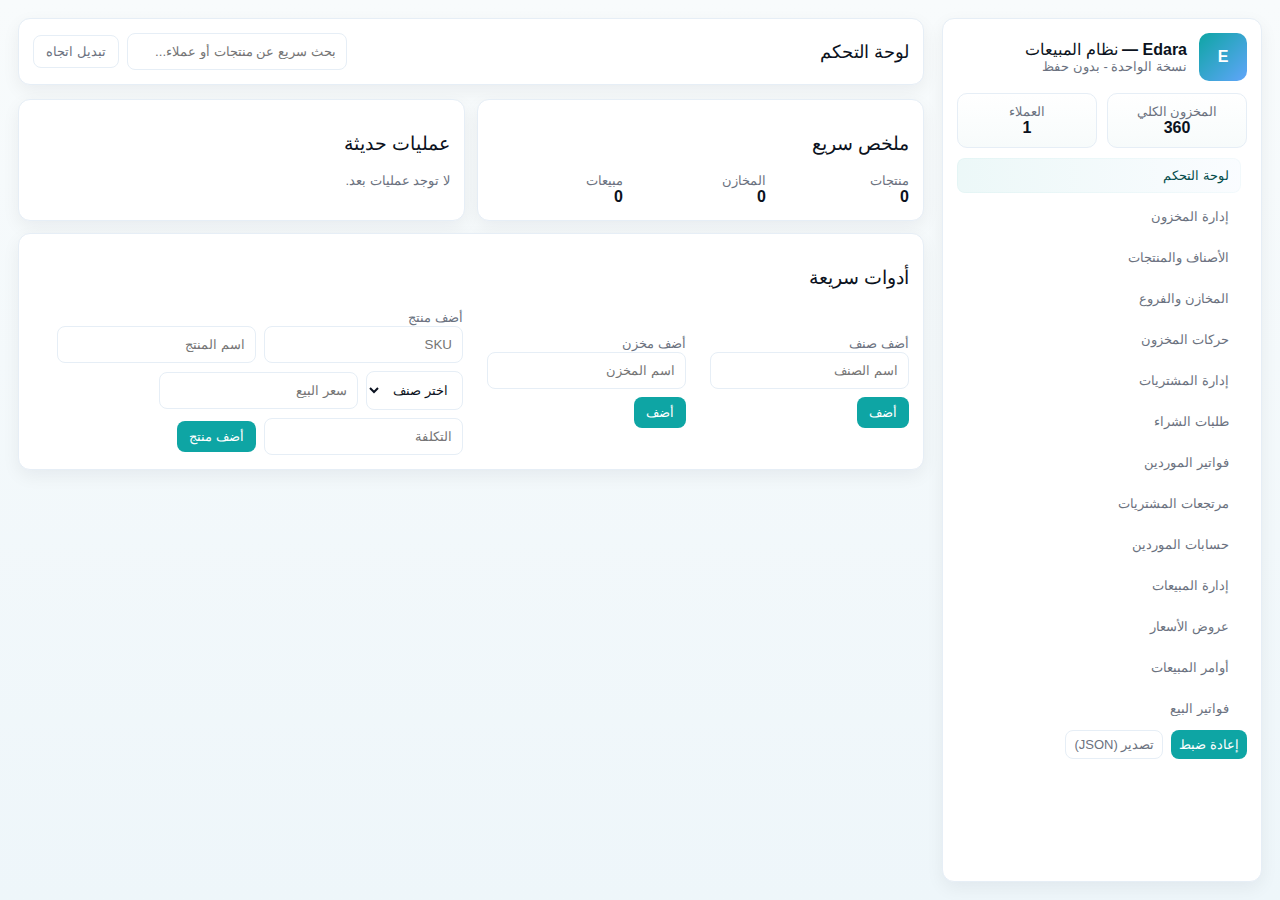
<file: انظمة مبيعات/نظام مبيعات2/Sales-main/index.html>
<!doctype html>
<html lang="ar" dir="rtl">
<head>
  <meta charset="utf-8" />
  <meta name="viewport" content="width=device-width,initial-scale=1" />
  <link rel="stylesheet" href="css/index.css">
  <title>Edara — نظام مبيعات ومخازن (فاتح)</title>
  
</head>
<body>
  <div class="app">
    <!-- SIDEBAR -->
    <aside class="sidebar card">
      <div class="brand">
        <div class="logo">E</div>
        <div>
          <div style="font-weight:800;font-size:16px">Edara — نظام المبيعات</div>
          <div class="small muted">نسخة الواحدة - بدون حفظ</div>
        </div>
      </div>

      <div class="kpi">
        <div class="box"><div class="small muted">المخزون الكلي</div><div id="kpiStock" style="font-weight:800">0</div></div>
        <div class="box"><div class="small muted">العملاء</div><div id="kpiCustomers" style="font-weight:800">0</div></div>
      </div>

      <nav class="nav" id="mainNav"></nav>

      <div class="actions" style="margin-top:14px">
        <button class="btn" id="btnReset">إعادة ضبط</button>
        <button class="btn ghost" id="btnExport">تصدير (JSON)</button>
      </div>
    </aside>

    <!-- MAIN -->
    <main class="main">
      <div class="header card">
        <div class="page-title" id="pageTitle">لوحة التحكم</div>
        <div class="controls">
          <input id="quickSearch" placeholder="بحث سريع عن منتجات أو عملاء..." style="min-width:220px"/>
          <button class="btn ghost" id="btnToggleDir">تبديل اتجاه</button>
        </div>
      </div>

      <div class="content" id="contentArea"></div>
    </main>
  </div>
<section id="salesInvoices" class="section card" style="display:none">
  <h2>فواتير البيع</h2>
  <div style="margin-bottom:8px">
    <input id="invoiceCustomer" class="form-control" placeholder="اسم العميل" />
    <input id="invoiceProduct" class="form-control" placeholder="المنتج" />
    <input id="invoiceQty" class="form-control" type="number" placeholder="الكمية" />
    <input id="invoicePrice" class="form-control" type="number" placeholder="السعر" />
    <button id="addInvoice" class="btn">إضافة فاتورة</button>
  </div>
  <table>
    <thead>
      <tr>
        <th>العميل</th>
        <th>المنتج</th>
        <th>الكمية</th>
        <th>السعر</th>
        <th>الإجمالي</th>
        <th>إجراءات</th>
      </tr>
    </thead>
    <tbody id="invoiceBody"></tbody>
  </table>
</section>


   <script src="js/index.js"></script>
</body>
</html>
</file>
<file: انظمة مبيعات/نظام مبيعات1/css/index.css>
* {
            margin: 0;
            padding: 0;
            box-sizing: border-box;
            font-family: 'Segoe UI', Tahoma, Geneva, Verdana, sans-serif;
        }

        :root {
            --primary-color: #2c3e50;
            --secondary-color: #3498db;
            --accent-color: #e74c3c;
            --success-color: #2ecc71;
            --warning-color: #f39c12;
            --light-color: #ecf0f1;
            --dark-color: #34495e;
            --text-color: #333;
            --shadow: 0 4px 6px rgba(0, 0, 0, 0.1);
            --transition: all 0.3s ease;
        }

        body {
            background-color: #f5f7fa;
            color: var(--text-color);
            line-height: 1.6;
            min-height: 100vh;
        }

        .container {
            width: 100%;
            max-width: 1200px;
            margin: 0 auto;
            padding: 0 15px;
        }

        /* صفحة تسجيل الدخول */
        #login-page {
            height: 100vh;
            display: flex;
            justify-content: center;
            align-items: center;
            background: linear-gradient(135deg, var(--primary-color) 0%, var(--secondary-color) 100%);
        }

        .login-form {
            background: white;
            padding: 30px;
            border-radius: 10px;
            box-shadow: var(--shadow);
            width: 90%;
            max-width: 400px;
        }

        .login-form h2 {
            text-align: center;
            margin-bottom: 20px;
            color: var(--primary-color);
        }

        .form-group {
            margin-bottom: 20px;
        }

        .form-group label {
            display: block;
            margin-bottom: 5px;
            font-weight: bold;
        }

        .form-group input {
            width: 100%;
            padding: 12px;
            border: 1px solid #ddd;
            border-radius: 5px;
            font-size: 16px;
            transition: var(--transition);
        }

        .form-group input:focus {
            border-color: var(--secondary-color);
            outline: none;
            box-shadow: 0 0 0 3px rgba(52, 152, 219, 0.2);
        }

        .btn {
            display: inline-block;
            padding: 10px 20px;
            background-color: var(--secondary-color);
            color: white;
            border: none;
            border-radius: 5px;
            cursor: pointer;
            font-size: 16px;
            transition: var(--transition);
            text-align: center;
        }

        .btn:hover {
            background-color: var(--primary-color);
            transform: translateY(-2px);
        }

        .btn-block {
            display: block;
            width: 100%;
        }

        /* تصميم لوحة التحكم */
        #dashboard {
            display: none;
            min-height: 100vh;
        }

        .header {
            background-color: var(--primary-color);
            color: white;
            padding: 15px 0;
            box-shadow: var(--shadow);
            position: sticky;
            top: 0;
            z-index: 100;
        }

        .header-content {
            display: flex;
            justify-content: space-between;
            align-items: center;
        }

        .logo {
            font-size: 24px;
            font-weight: bold;
            display: flex;
            align-items: center;
        }

        .logo i {
            margin-left: 10px;
        }

        .user-info {
            display: flex;
            align-items: center;
        }

        .user-info button {
            margin-right: 15px;
            background: none;
            border: none;
            color: white;
            cursor: pointer;
            transition: var(--transition);
        }

        .user-info button:hover {
            color: var(--secondary-color);
        }

        .main-content {
            display: flex;
            margin-top: 20px;
            padding-bottom: 30px;
        }

        .sidebar {
            width: 280px;
            background-color: var(--dark-color);
            color: white;
            border-radius: 5px;
            padding: 20px;
            margin-left: 20px;
            height: fit-content;
            max-height: 80vh;
            overflow-y: auto;
        }

        .sidebar ul {
            list-style: none;
        }

        .sidebar li {
            padding: 12px 0;
            border-bottom: 1px solid rgba(255, 255, 255, 0.1);
            cursor: pointer;
            display: flex;
            align-items: center;
            transition: var(--transition);
        }

        .sidebar li i {
            margin-left: 10px;
        }

        .sidebar li:hover {
            color: var(--secondary-color);
            padding-right: 5px;
        }

        .sidebar .submenu {
            padding-right: 20px;
            display: none;
        }

        .sidebar .submenu li {
            padding: 8px 0;
            font-size: 14px;
            border-bottom: 1px solid rgba(255, 255, 255, 0.05);
        }

        .content {
            flex: 1;
            background-color: white;
            border-radius: 5px;
            padding: 20px;
            box-shadow: var(--shadow);
            max-height: 80vh;
            overflow-y: auto;
        }

        .section {
            display: none;
        }

        .section.active {
            display: block;
            animation: fadeIn 0.5s ease;
        }

        @keyframes fadeIn {
            from { opacity: 0; }
            to { opacity: 1; }
        }

        .section-header {
            display: flex;
            justify-content: space-between;
            align-items: center;
            margin-bottom: 20px;
            padding-bottom: 10px;
            border-bottom: 1px solid #eee;
        }

        .section-header h2 {
            color: var(--primary-color);
        }

        /* بطاقات الإحصائيات */
        .stats-cards {
            display: grid;
            grid-template-columns: repeat(auto-fit, minmax(250px, 1fr));
            gap: 20px;
            margin-bottom: 30px;
        }

        .stat-card {
            background: linear-gradient(135deg, var(--primary-color) 0%, var(--secondary-color) 100%);
            color: white;
            padding: 20px;
            border-radius: 8px;
            box-shadow: var(--shadow);
            display: flex;
            flex-direction: column;
            transition: var(--transition);
        }

        .stat-card:hover {
            transform: translateY(-5px);
            box-shadow: 0 10px 15px rgba(0, 0, 0, 0.2);
        }

        .stat-card i {
            font-size: 30px;
            margin-bottom: 15px;
        }

        .stat-card .title {
            font-size: 16px;
            margin-bottom: 10px;
            opacity: 0.9;
        }

        .stat-card .value {
            font-size: 28px;
            font-weight: bold;
        }

        .stat-card .subtitle {
            font-size: 14px;
            margin-top: 5px;
            opacity: 0.8;
        }

        /* الجداول */
        table {
            width: 100%;
            border-collapse: collapse;
            margin-bottom: 20px;
            box-shadow: var(--shadow);
            border-radius: 8px;
            overflow: hidden;
        }

        table, th, td {
            border: 1px solid #ddd;
        }

        th, td {
            padding: 12px;
            text-align: right;
        }

        th {
            background-color: var(--light-color);
            font-weight: bold;
        }

        tr:nth-child(even) {
            background-color: #f9f9f9;
        }

        tr:hover {
            background-color: #f1f1f1;
        }

        .actions {
            display: flex;
            justify-content: center;
        }

        .actions button {
            padding: 6px 12px;
            margin: 0 5px;
            border: none;
            border-radius: 3px;
            cursor: pointer;
            transition: var(--transition);
        }

        .edit-btn {
            background-color: var(--warning-color);
            color: white;
        }

        .edit-btn:hover {
            background-color: #e67e22;
        }

        .delete-btn {
            background-color: var(--accent-color);
            color: white;
        }

        .delete-btn:hover {
            background-color: #c0392b;
        }

        /* النماذج */
        .add-form {
            background-color: var(--light-color);
            padding: 20px;
            border-radius: 5px;
            margin-bottom: 20px;
            box-shadow: var(--shadow);
        }

        .form-row {
            display: flex;
            flex-wrap: wrap;
            margin: 0 -10px;
        }

        .form-field {
            flex: 1 0 200px;
            padding: 0 10px;
            margin-bottom: 15px;
        }

        .form-field label {
            display: block;
            margin-bottom: 5px;
            font-weight: bold;
        }

        .form-field input, .form-field select, .form-field textarea {
            width: 100%;
            padding: 10px;
            border: 1px solid #ddd;
            border-radius: 5px;
            font-size: 16px;
            transition: var(--transition);
        }

        .form-field input:focus, .form-field select:focus, .form-field textarea:focus {
            border-color: var(--secondary-color);
            outline: none;
            box-shadow: 0 0 0 3px rgba(52, 152, 219, 0.2);
        }

        /* تصميم متجاوب للجوال */
        @media (max-width: 768px) {
            .main-content {
                flex-direction: column;
            }

            .sidebar {
                width: 100%;
                margin-left: 0;
                margin-bottom: 20px;
            }

            .form-field {
                flex: 1 0 100%;
            }

            .stats-cards {
                grid-template-columns: 1fr;
            }
        }

        /* شريط التقدم */
        .progress-bar {
            height: 6px;
            background-color: #eee;
            border-radius: 3px;
            overflow: hidden;
            margin-top: 5px;
        }

        .progress {
            height: 100%;
            background-color: var(--success-color);
            border-radius: 3px;
        }

        /* علامات التبويب */
        .tabs {
            display: flex;
            margin-bottom: 20px;
            border-bottom: 1px solid #ddd;
        }

        .tab {
            padding: 10px 20px;
            cursor: pointer;
            transition: var(--transition);
            border-bottom: 3px solid transparent;
        }

        .tab.active {
            border-bottom: 3px solid var(--secondary-color);
            color: var(--secondary-color);
            font-weight: bold;
        }

        .tab-content {
            display: none;
        }

        .tab-content.active {
            display: block;
        }

        /* رسائل التنبيه */
        .alert {
            padding: 15px;
            margin-bottom: 20px;
            border-radius: 5px;
            display: none;
        }

        .alert-success {
            background-color: #d4edda;
            color: #155724;
            border: 1px solid #c3e6cb;
        }

        .alert-error {
            background-color: #f8d7da;
            color: #721c24;
            border: 1px solid #f5c6cb;
        }

        /* عناصر واجهة إضافية */
        .card {
            background: white;
            border-radius: 8px;
            padding: 20px;
            margin-bottom: 20px;
            box-shadow: var(--shadow);
        }

        .search-box {
            display: flex;
            margin-bottom: 20px;
        }

        .search-box input {
            flex: 1;
            padding: 10px;
            border: 1px solid #ddd;
            border-radius: 5px 0 0 5px;
            border-left: none;
        }

        .search-box button {
            padding: 10px 15px;
            background-color: var(--secondary-color);
            color: white;
            border: none;
            border-radius: 0 5px 5px 0;
            cursor: pointer;
        }

        /* تحسينات للواجهة */
        .has-submenu {
            position: relative;
        }

        .has-submenu::after {
            content: '\f107';
            font-family: 'Font Awesome 5 Free';
            font-weight: 900;
            position: absolute;
            left: 15px;
            transition: var(--transition);
        }

        .has-submenu.active::after {
            transform: rotate(180deg);
        }

        .pos-product {
            display: flex;
            justify-content: space-between;
            padding: 10px;
            border-bottom: 1px solid #eee;
            cursor: pointer;
        }

        .pos-product:hover {
            background-color: #f5f5f5;
        }

        .badge {
            display: inline-block;
            padding: 3px 8px;
            border-radius: 20px;
            font-size: 12px;
            font-weight: bold;
        }

        .badge-success {
            background-color: var(--success-color);
            color: white;
        }

        .badge-warning {
            background-color: var(--warning-color);
            color: white;
        }

        .badge-danger {
            background-color: var(--accent-color);
            color: white;
        }

         .section {
            background: #fff;
            border-radius: 8px;
            box-shadow: 0 2px 10px rgba(0, 0, 0, 0.1);
            margin: 20px;
            padding: 20px;
        }
        
        .section-header {
            border-bottom: 1px solid #eee;
            margin-bottom: 20px;
            padding-bottom: 15px;
        }
        
        .section-header h2 {
            color: #2c3e50;
            font-size: 1.5rem;
        }
        
        .section-header h2 i {
            margin-left: 10px;
            color: #3498db;
        }
        
        /* تنسيقات التبويبات */
        .tabs {
            display: flex;
            border-bottom: 1px solid #ddd;
            margin-bottom: 20px;
        }
        
        .tab {
            padding: 10px 20px;
            cursor: pointer;
            transition: all 0.3s;
            border-bottom: 3px solid transparent;
        }
        
        .tab.active {
            border-bottom: 3px solid #3498db;
            color: #3498db;
            font-weight: bold;
        }
        
        .tab:hover:not(.active) {
            background-color: #f8f9fa;
        }
        
        .tab-content {
            display: none;
        }
        
        .tab-content.active {
            display: block;
        }
        
        /* تنسيقات مربع البحث */
        .search-box {
            display: flex;
            margin-bottom: 20px;
            max-width: 400px;
        }
        
        .search-box input {
            flex: 1;
            padding: 10px 15px;
            border: 1px solid #ddd;
            border-radius: 4px 0 0 4px;
            border-right: none;
        }
        
        .search-box button {
            background: #3498db;
            color: white;
            border: none;
            padding: 10px 15px;
            border-radius: 0 4px 4px 0;
            cursor: pointer;
        }
        
        /* تنسيقات الأزرار */
        .btn {
            background: #3498db;
            color: white;
            border: none;
            padding: 10px 15px;
            border-radius: 4px;
            cursor: pointer;
            margin-bottom: 15px;
            display: inline-block;
            transition: background 0.3s;
        }
        
        .btn:hover {
            background: #2980b9;
        }
        
        .btn i {
            margin-left: 5px;
        }
        
        /* تنسيقات الجداول */
        table {
            width: 100%;
            border-collapse: collapse;
            margin-top: 15px;
        }
        
        th, td {
            padding: 12px 15px;
            text-align: right;
            border-bottom: 1px solid #ddd;
        }
        
        th {
            background-color: #f8f9fa;
            font-weight: bold;
            color: #2c3e50;
        }
        
        tr:hover {
            background-color: #f5f7f9;
        }
        
        /* تنسيقات البطاقات الإحصائية */
        .stats-cards {
            display: grid;
            grid-template-columns: repeat(auto-fit, minmax(200px, 1fr));
            gap: 20px;
            margin: 20px 0;
        }
        
        .stat-card {
            background: #fff;
            border-radius: 8px;
            padding: 20px;
            box-shadow: 0 2px 5px rgba(0, 0, 0, 0.1);
            text-align: center;
            border-left: 4px solid #3498db;
        }
        
        .stat-card i {
            font-size: 2rem;
            color: #3498db;
            margin-bottom: 10px;
        }
        
        .stat-card .title {
            font-size: 0.9rem;
            color: #7f8c8d;
            margin-bottom: 5px;
        }
        
        .stat-card .value {
            font-size: 1.8rem;
            font-weight: bold;
            color: #2c3e50;
        }
        
        .stat-card .subtitle {
            font-size: 0.8rem;
            color: #95a5a6;
        }
        
        /* تنسيقات النماذج */
        .form-row {
            display: flex;
            flex-wrap: wrap;
            gap: 20px;
            margin-bottom: 20px;
        }
        
        .form-field {
            flex: 1;
            min-width: 200px;
        }
        
        .form-field label {
            display: block;
            margin-bottom: 5px;
            font-weight: bold;
            color: #2c3e50;
        }
        
        .form-field input, .form-field select {
            width: 100%;
            padding: 10px;
            border: 1px solid #ddd;
            border-radius: 4px;
        }
        
        /* تنسيقات البطاقات */
        .card {
            background: #fff;
            border-radius: 8px;
            padding: 20px;
            box-shadow: 0 2px 5px rgba(0, 0, 0, 0.1);
            margin-bottom: 20px;
        }
        
        .card h4 {
            margin-bottom: 15px;
            color: #2c3e50;
            border-bottom: 1px solid #eee;
            padding-bottom: 10px;
        }
        
        /* تنسيقات متجاوبة */
        @media (max-width: 768px) {
            .tabs {
                flex-direction: column;
            }
            
            .tab {
                border-bottom: 1px solid #ddd;
                border-left: 3px solid transparent;
            }
            
            .tab.active {
                border-bottom: 1px solid #ddd;
                border-left: 3px solid #3498db;
            }
            
            .form-row {
                flex-direction: column;
            }
            
            .stats-cards {
                grid-template-columns: 1fr;
            }
        }
</file>
<file: انظمة مبيعات/نظام مبيعات2/Sales-main/css/index.css>
/* ========= تصميم فاتح ومريح ========= */
    :root{
      --bg:#f6f9fb;
      --panel:#ffffff;
      --muted:#6b7280;
      --accent:#0ea5a4; /* teal */
      --accent-2:#60a5fa; /* blue */
      --glass: rgba(15,23,42,0.03);
      --border: #e6eef6;
      --radius:12px;
      --shadow: 0 6px 18px rgba(16,24,40,0.06);
      font-synthesis: none;
    }
    *{box-sizing:border-box;font-family: "Segoe UI", Tahoma, Arial, "Noto Naskh Arabic", sans-serif;}
    html,body{height:100%;margin:0;background:linear-gradient(180deg,#f8fbfc, #eef6fa);color:#0b1220}
    a{color:var(--accent)}
    .app{display:flex;gap:18px;padding:18px;min-height:100vh}
    /* SIDEBAR */
    .sidebar{width:320px;max-width:36vw;background:var(--panel);border-radius:14px;padding:16px;box-shadow:var(--shadow);border:1px solid var(--border)}
    .brand{display:flex;gap:12px;align-items:center;margin-bottom:12px}
    .logo{width:48px;height:48px;border-radius:10px;background:linear-gradient(135deg,var(--accent),var(--accent-2));display:flex;align-items:center;justify-content:center;color:#fff;font-weight:800}
    .muted{color:var(--muted);font-size:13px}
    .nav{display:flex;flex-direction:column;gap:6px;max-height:62vh;overflow:auto;padding-right:6px}
    .nav button{background:transparent;border:0;padding:10px 12px;border-radius:8px;text-align:right;color:var(--muted);cursor:pointer}
    .nav button.active{background:linear-gradient(90deg, rgba(14,165,164,0.08), rgba(96,165,250,0.03));color:#064e4c;box-shadow: inset 0 0 0 1px rgba(14,165,164,0.03)}
    .kpi{display:flex;gap:10px;margin-bottom:10px}
    .kpi .box{flex:1;padding:10px;border-radius:10px;background:linear-gradient(180deg,#fff,#f7fbfb);border:1px solid var(--border);text-align:center}
    .sidebar .actions{display:flex;gap:8px;margin-top:10px}
    .btn{background:var(--accent);border:0;padding:8px 12px;border-radius:8px;color:#fff;cursor:pointer}
    .btn.ghost{background:transparent;border:1px solid var(--border);color:var(--muted)}
    /* MAIN */
    .main{flex:1;display:flex;flex-direction:column;gap:14px}
    .header{display:flex;justify-content:space-between;align-items:center;padding:12px 16px;border-radius:12px;background:var(--panel);box-shadow:var(--shadow);border:1px solid var(--border)}
    .page-title{font-size:18px;font-weight:700}
    .controls{display:flex;gap:8px;align-items:center}
    input,select,textarea{padding:10px;border-radius:8px;border:1px solid var(--border);background:#fff;color:#0b1220}
    table{width:100%;border-collapse:collapse;font-size:14px}
    th,td{padding:10px;border-bottom:1px solid #f1f5f9;text-align:right;color:#093046}
    th{color:var(--muted);font-weight:700;font-size:13px}
    .card{background:var(--panel);padding:14px;border-radius:12px;box-shadow:var(--shadow);border:1px solid var(--border)}
    .content{display:grid;grid-template-columns:repeat(12,1fr);gap:12px}
    .col-12{grid-column:span 12}
    .col-6{grid-column:span 6}
    .col-4{grid-column:span 4}
    .row{display:flex;gap:8px;align-items:center;flex-wrap:wrap}
    .small{font-size:13px;color:var(--muted)}
    @media(max-width:900px){
      .app{flex-direction:column;padding:12px}
      .sidebar{width:100%;max-width:none;display:flex;overflow:auto}
      .content{grid-template-columns:repeat(6,1fr)}
      .col-6{grid-column:span 6}
      .col-4{grid-column:span 6}
    }
    @media(max-width:520px){
      .header{flex-direction:column;align-items:flex-start;gap:8px}
    }
    /* small helpers */
    .actions .btn{padding:6px 8px;font-size:13px}
    .muted-xs{color:var(--muted);font-size:12px}
    .badge{display:inline-block;padding:6px 8px;border-radius:8px;background:#f1f9f8;color:#04514f;font-weight:700}
</file>
